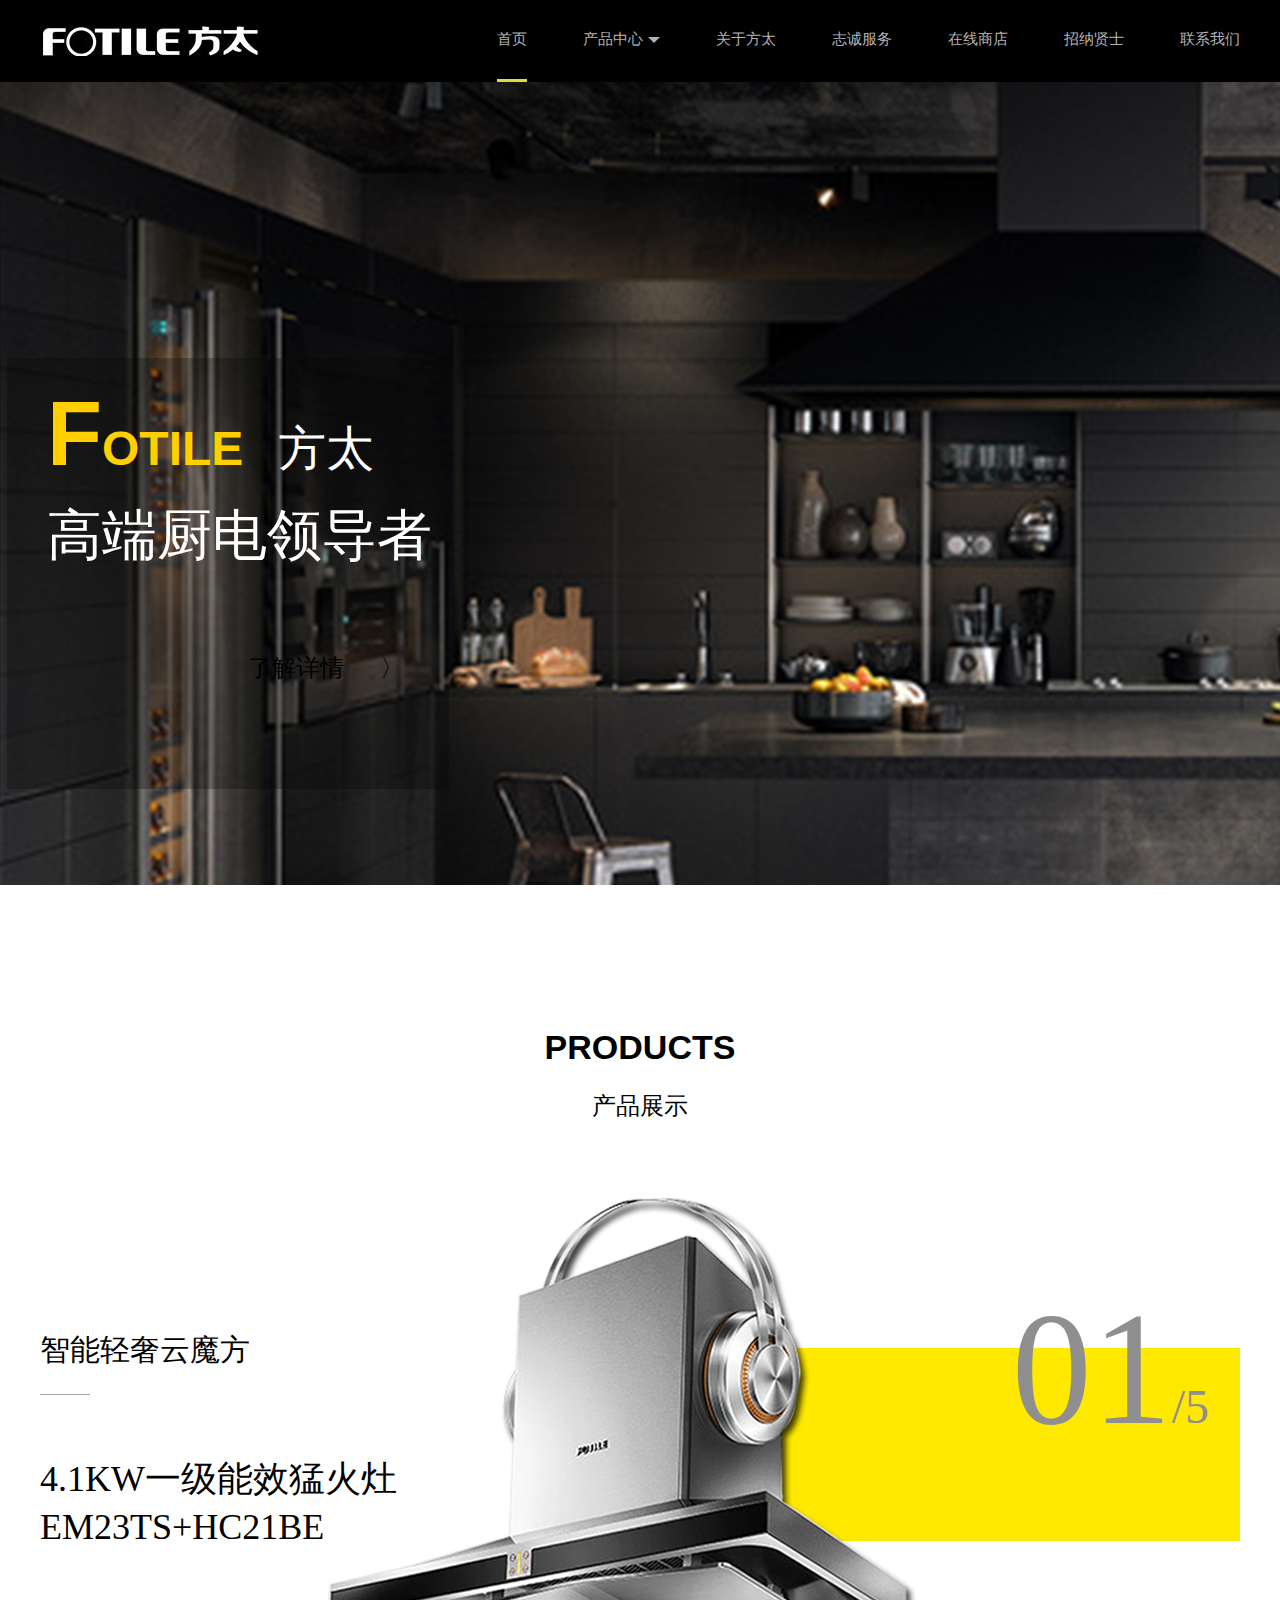
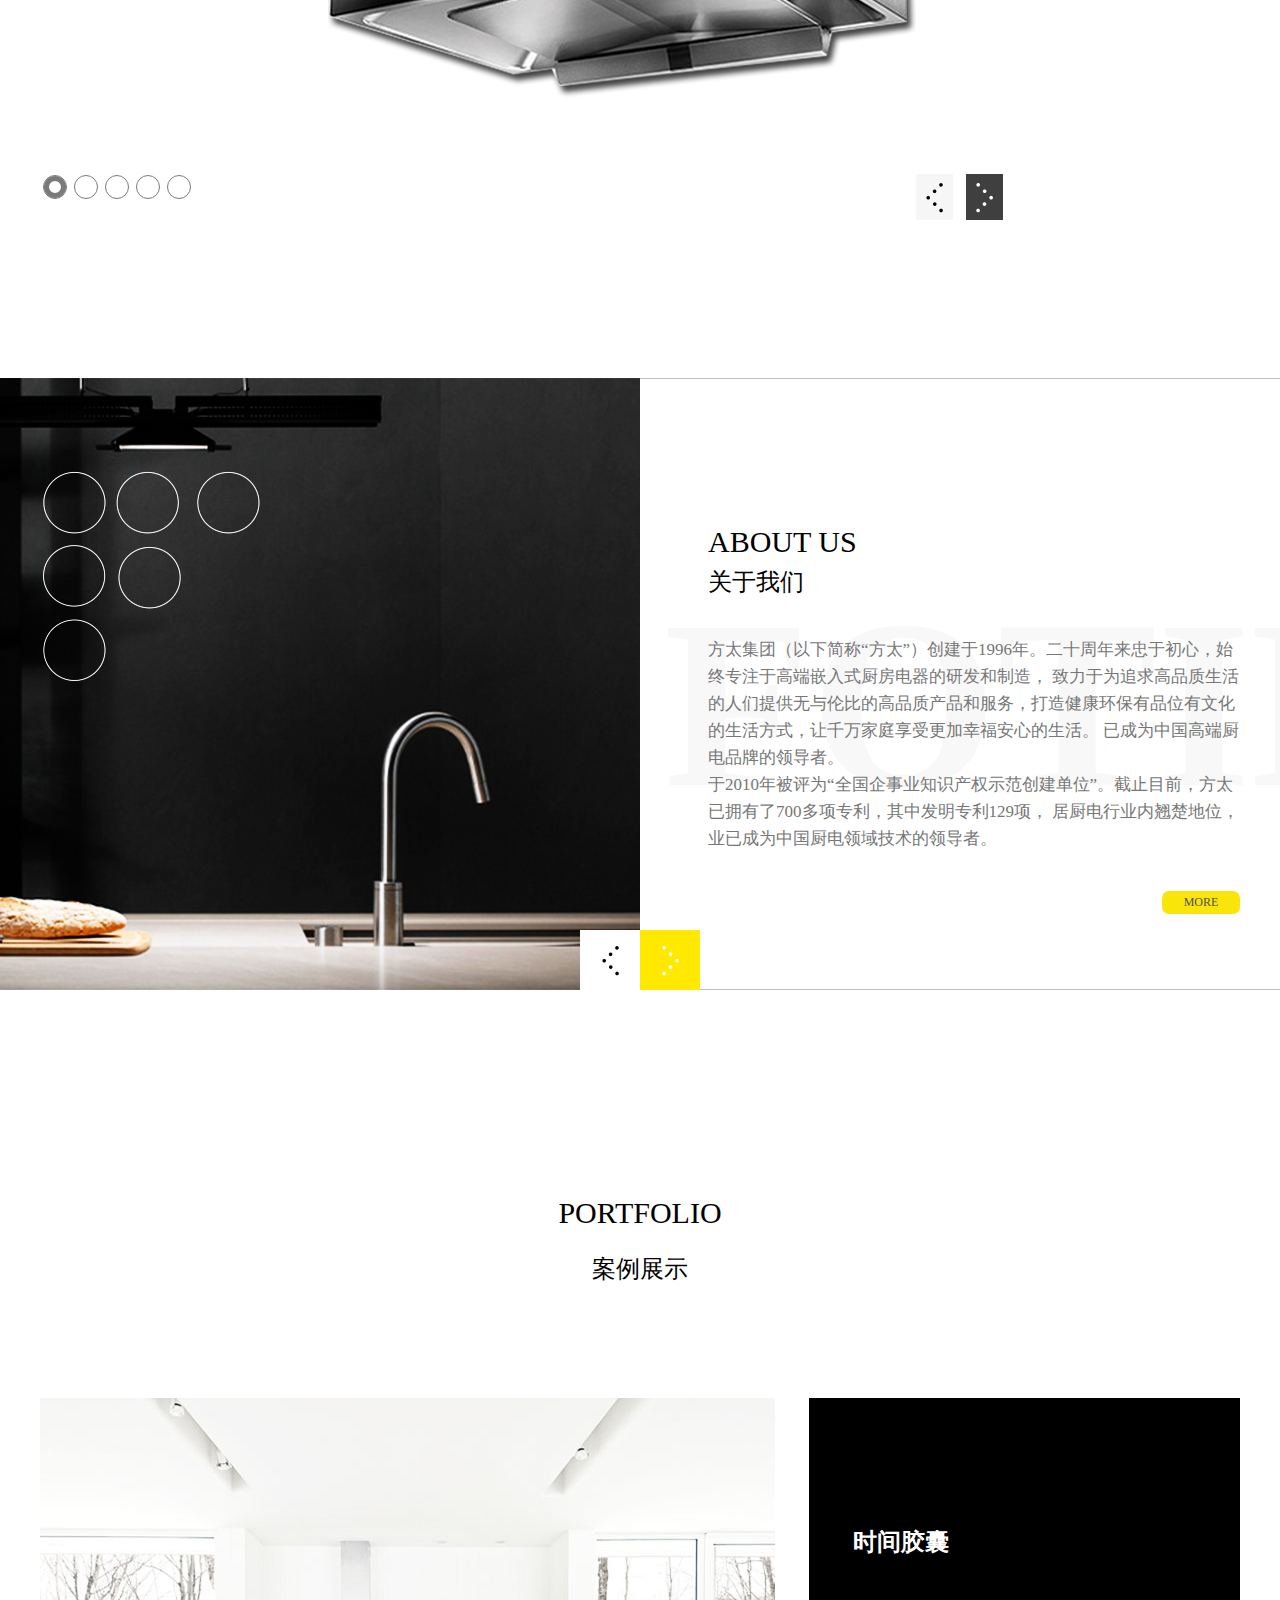
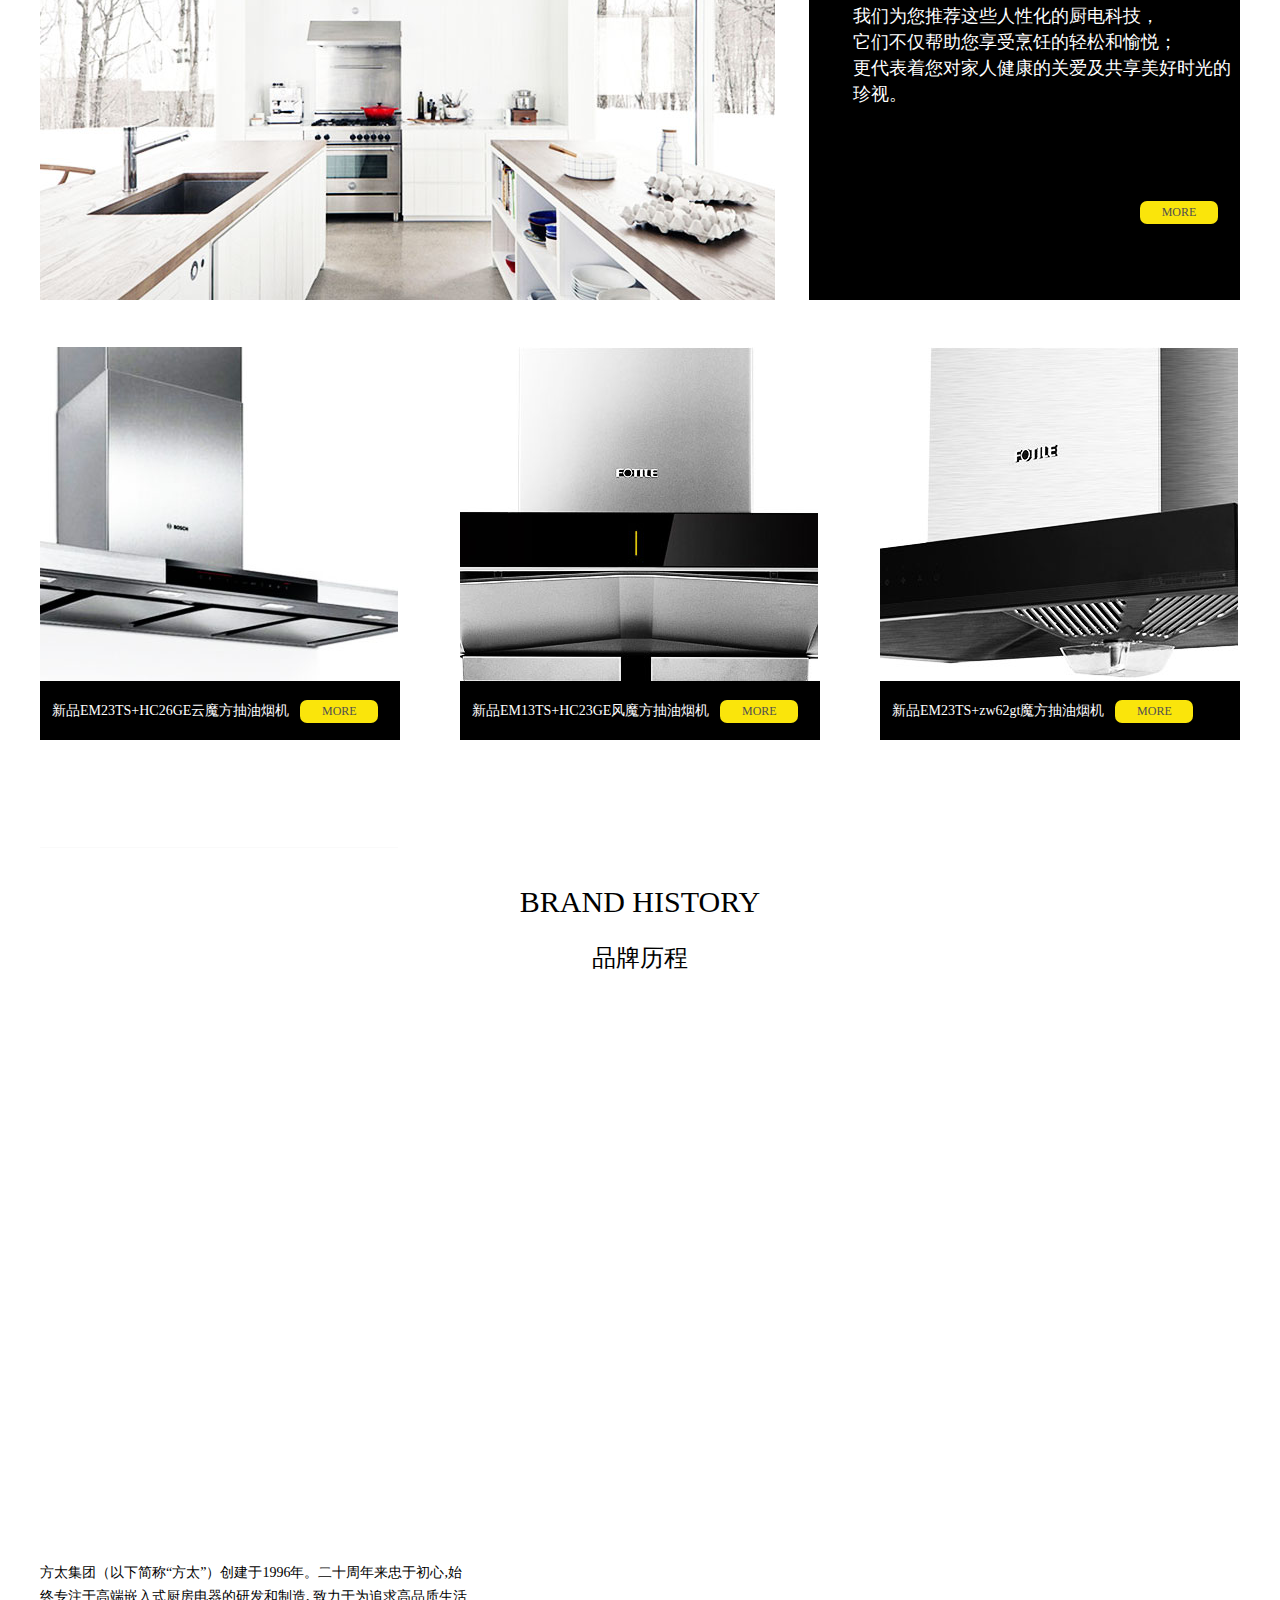
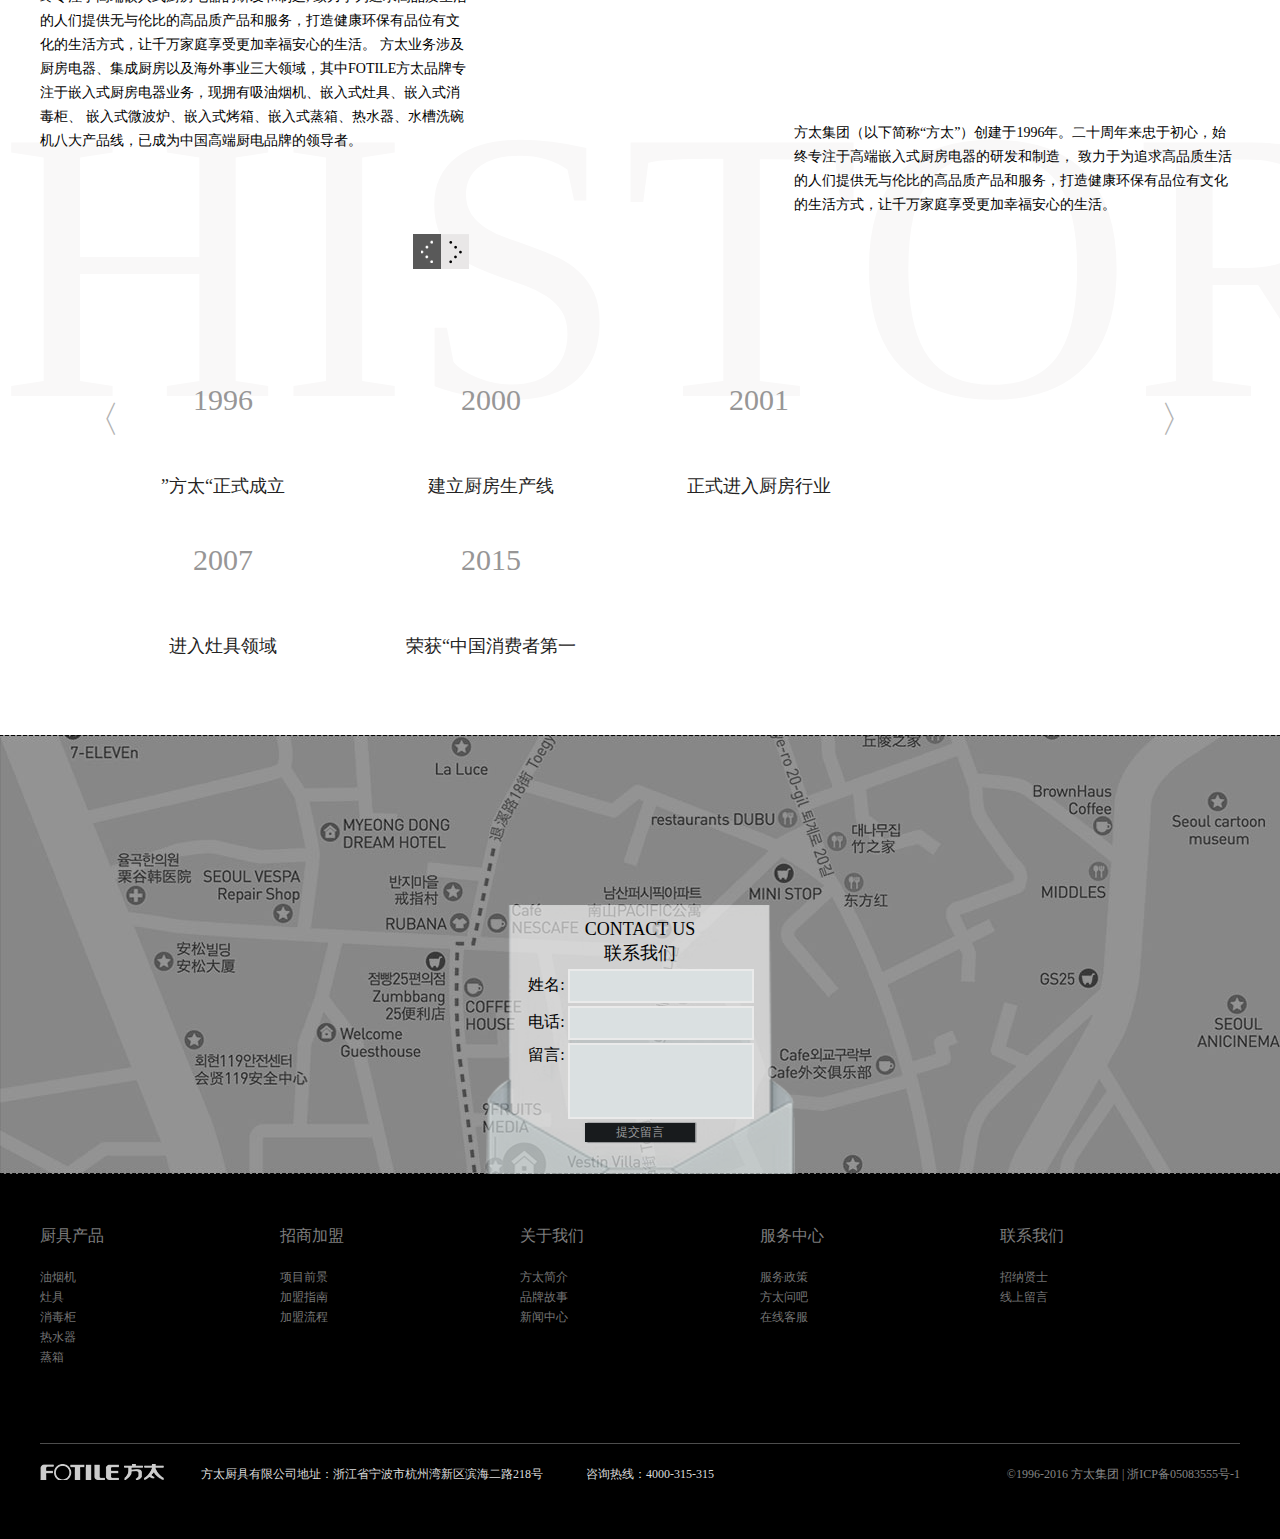
<file: index.html>
<!DOCTYPE html>
<html lang="en">
<head>
    <meta charset="UTF-8">
    <title>方太</title>
    <meta baidu-gxt-verify-token="621d7e8d46b922dc715b4866593dbe9a">
    <link rel="shortcut icon" href="images/favicon_32X32.ico" />
    <link rel="stylesheet" href="css/style.css"/>
    <link rel="stylesheet" href="css/index.css"/>
    <script src="js/jquery-3.1.0.min.js"></script>
    <script src="js/index.js"></script>
</head>
<body>
    <div class="header" id="header">
        <div class="inner clearfix">
            <a href="#"><img src="images/logo.jpg"/></a>
            <ul class="nav">
                <li class="active"><a href="#">首页</a></li>
                <li><a href="products.html" target="_blank">产品中心<span></span></a></li>
                <li><a href="about.html" target="_blank">关于方太</a></li>
                <li><a href="services.html" target="_blank">志诚服务</a></li>
                <li><a href="http://www.fotile.com/product/all.html" target="_blank">在线商店</a></li>
                <li><a href="news.html" target="_blank">招纳贤士</a></li>
                <li><a href="contact.html" target="_blank">联系我们</a></li>
            </ul>
        </div>
    </div>
    <div class="banner clearfix" id="banner">
        <div class="background"></div>
        <div class="inner">
            <div class="text">
                <h3><span><strong>F</strong>OTILE</span>方太</h3>
                <h2>高端厨电领导者</h2>
                <p><a href="about.html" target="_blank">了解详情<span> 〉</span></a></p>
            </div>
        </div>
    </div>
    <div class="products" id="products">
        <div class="top">
            <div class="inner">
                <div class="title">
                    <h2>PRODUCTS</h2>
                    <p>产品展示</p>
                </div>
                <div class="pic clearfix">
                    <div class="picText clearfix">
                        <div class="text">
                            <div class="txt">
                                <h3>智能轻奢云魔方</h3>
                                <div class="line"></div>
                                <p>4.1KW一级能效猛火灶 EM23TS+HC21BE</p>
                            </div>
                        </div>
                        <p class="picture">
                            <img src="images/products.png"/>
                            <img src="images/products1.png"/>
                            <img src="images/products2.png"/>
                            <img src="images/products3.png"/>
                            <img src="images/products4.png"/>
                        </p>
                    </div>
                    <div class="count">
                        <div class="bg">
                            <h3><span class="num1">01</span><span class="num2"></span></h3>
                        </div>
                    </div>
                </div>
                <div class="buttons clearfix">
                    <ul class="btn_nav1">
                        <li class="active"></li>
                        <li></li>
                        <li></li>
                        <li></li>
                        <li></li>
                    </ul>
                    <ul class="btn_nav2">
                        <li></li>
                        <li></li>
                    </ul>
                </div>
            </div>
        </div>
        <div class="bottom clearfix">
            <div class="inner clearfix">
                <div class="pic">
                    <img src="images/about_pic.png"/>
                </div>
                <div class="text">
                    <div class="bg">
                        <h2>FOTILE</h2>
                        <div class="txt">
                            <h3>ABOUT US</h3>
                            <h4>关于我们</h4>
                            <p>方太集团（以下简称“方太”）创建于1996年。二十周年来忠于初心，始终专注于高端嵌入式厨房电器的研发和制造，
                                致力于为追求高品质生活的人们提供无与伦比的高品质产品和服务，打造健康环保有品位有文化的生活方式，让千万家庭享受更加幸福安心的生活。
                                已成为中国高端厨电品牌的领导者。<br/>
                                于2010年被评为“全国企事业知识产权示范创建单位”。截止目前，方太已拥有了700多项专利，其中发明专利129项，
                                居厨电行业内翘楚地位，业已成为中国厨电领域技术的领导者。</p>
                            <a class="btn">MORE</a>
                        </div>
                        <ul>
                            <li></li>
                            <li></li>
                        </ul>
                    </div>
                </div>
            </div>
        </div>
    </div>
    <div class="portfolio clearfix">
        <div class="inner clearfix">
            <h2>PORTFOLIO</h2>
            <h3>案例展示</h3>
            <div class="main">
                <div class="modal"></div>
                <div class="top clearfix">
                    <div class="pic"><a href="#"><img src="images/portfolio_06.jpg"/></a></div>
                    <div class="text">
                        <h4>时间胶囊</h4>
                        <p>我们为您推荐这些人性化的厨电科技，</p>
                        <p>它们不仅帮助您享受烹饪的轻松和愉悦；</p>
                        <p>更代表着您对家人健康的关爱及共享美好时光的珍视。</p>
                        <a class="btn">MORE</a>
                    </div>
                </div>
                <div class="bottom clearfix">
                    <ul class="clearfix">
                        <li>
                            <img src="images/portfolio_15.jpg"/>
                            <h5>新品EM23TS+HC26GE云魔方抽油烟机<a class="btn">MORE</a></h5>
                            <div class="showInfo">
                                <img src="images/portfolio_show_03.jpg"/>
                                <h5>新品EM23TS+HC26GE云魔方抽油烟机官方套餐油烟机燃气灶套装<a class="btn">MORE</a></h5>
                            </div>
                        </li>
                        <li>
                            <img src="images/portfolio_10.jpg"/>
                            <h5>新品EM13TS+HC23GE风魔方抽油烟机<a class="btn">MORE</a></h5>
                            <div class="showInfo">
                                <img src="images/portfolio_show_03.jpg"/>
                                <h5>新品EM23TS+HC26GE云魔方抽油烟机官方套餐油烟机燃气灶套装<a class="btn">MORE</a></h5>
                            </div>
                        </li>
                        <li>
                            <img src="images/portfolio_12.jpg"/>
                            <h5>新品EM23TS+zw62gt魔方抽油烟机<a class="btn">MORE</a></h5>
                            <div class="showInfo">
                                <img src="images/portfolio_show_03.jpg"/>
                                <h5>新品EM23TS+HC26GE云魔方抽油烟机官方套餐油烟机燃气灶套装<a class="btn">MORE</a></h5>
                            </div>
                        </li>
                    </ul>
                    <div class="line"></div>
                </div>
            </div>
        </div>
    </div>
    <div class="brandHistory clearfix">
        <h2>BRAND HISTORY</h2>
        <h3>品牌历程</h3>
        <div class="pic"></div>
        <div class="bottom">
            <div class="bg">HISTORY</div>
            <div class="inner">
                <div class="text clearfix">
                    <div class="left">
                        <p>方太集团（以下简称“方太”）创建于1996年。二十周年来忠于初心,始终专注于高端嵌入式厨房电器的研发和制造,
                            致力于为追求高品质生活的人们提供无与伦比的高品质产品和服务，打造健康环保有品位有文化的生活方式，让千万家庭享受更加幸福安心的生活。
                            方太业务涉及厨房电器、集成厨房以及海外事业三大领域，其中FOTILE方太品牌专注于嵌入式厨房电器业务，现拥有吸油烟机、嵌入式灶具、嵌入式消毒柜、
                            嵌入式微波炉、嵌入式烤箱、嵌入式蒸箱、热水器、水槽洗碗机八大产品线，已成为中国高端厨电品牌的领导者。
                        </p>
                        <ul>
                            <li></li>
                            <li></li>
                        </ul>
                    </div>
                    <div class="right">
                        <p>方太集团（以下简称“方太”）创建于1996年。二十周年来忠于初心，始终专注于高端嵌入式厨房电器的研发和制造，
                            致力于为追求高品质生活的人们提供无与伦比的高品质产品和服务，打造健康环保有品位有文化的生活方式，让千万家庭享受更加幸福安心的生活。</p>
                    </div>
                </div>
            </div>
            <div class="time clearfix">
                <div class="pre"> 〈 </div>
                <ul class="clearfix">
                    <li><h3>1996</h3><p>”方太“正式成立</p></li>
                    <li><h3>2000</h3><p>建立厨房生产线</p></li>
                    <li><h3>2001</h3><p>正式进入厨房行业</p></li>
                    <li><h3>2007</h3><p>进入灶具领域</p></li>
                    <li><h3>2015</h3><p>荣获“中国消费者第一领导品牌”</p></li>
                </ul>
                <div class="next"> 〉 </div>
            </div>
        </div>
    </div>
    <div class="map">
        <form>
            <h4>CONTACT US</h4>
            <h5>联系我们</h5>
            <label>姓名:<input type="text"/></label>
            <label>电话:<input type="tel"/></label>
            <label><span>留言:</span><textarea></textarea></label>
            <button type="submit">提交留言</button>
        </form>
    </div>
    <div class="footer">
        <div class="inner">
            <div class="list clearfix">
                <dl>
                    <dt><a href="#">厨具产品</a></dt>
                    <dd><a href="#">油烟机</a></dd>
                    <dd><a href="#">灶具</a></dd>
                    <dd><a href="#">消毒柜</a></dd>
                    <dd><a href="#">热水器</a></dd>
                    <dd><a href="#">蒸箱</a></dd>
                </dl>
                <dl>
                    <dt><a href="#">招商加盟</a></dt>
                    <dd><a href="#">项目前景</a></dd>
                    <dd><a href="#">加盟指南</a></dd>
                    <dd><a href="#">加盟流程</a></dd>
                </dl>
                <dl>
                    <dt><a href="#">关于我们</a></dt>
                    <dd><a href="#">方太简介</a></dd>
                    <dd><a href="#">品牌故事</a></dd>
                    <dd><a href="#">新闻中心</a></dd>
                </dl>
                <dl>
                    <dt><a href="#">服务中心</a></dt>
                    <dd><a href="#">服务政策</a></dd>
                    <dd><a href="#">方太问吧</a></dd>
                    <dd><a href="#">在线客服</a></dd>
                </dl>
                <dl>
                    <dt><a href="#">联系我们</a></dt>
                    <dd><a href="#">招纳贤士</a></dd>
                    <dd><a href="#">线上留言</a></dd>
                </dl>
            </div>
            <div class="about">
                <a href="#"><img src="images/logo2_08.png"/></a>
                <h5>方太厨具有限公司地址：浙江省宁波市杭州湾新区滨海二路218号<span>咨询热线：4000-315-315 </span><span>©1996-2016 方太集团 | 浙ICP备05083555号-1</span></h5>
            </div>
        </div>
    </div>
</body>

<!--判断手机还是PC-->
<script>
(function(){
        /*var UserAgent = navigator.userAgent.toLowerCase();
        var IsIpad = UserAgent.match(/ipad/i) == "ipad";
        var IsIphoneOs = UserAgent.match(/iphone os/i) == "iphone os";
        var IsMidp = UserAgent.match(/midp/i) == "midp";
        var IsUc7 = UserAgent.match(/rv:1.2.3.4/i) == "rv:1.2.3.4";
        var IsUc = UserAgent.match(/ucweb/i) == "ucweb";
        var IsAndroid = UserAgent.match(/android/i) == "android";
        var IsCE = UserAgent.match(/windows ce/i) == "windows ce";
        var IsWM = UserAgent.match(/windows mobile/i) == "windows mobile";
        var IsBlackBerry=UserAgent.match(/blackberry/i) == "blackberry";
        var ISWindowsPhone=UserAgent.match(/windows phone/i) == "windows phone";
        if(IsIpad || IsIphoneOs || IsMidp || IsUc7 || IsUc || IsAndroid || IsCE || IsWM || IsBlackBerry || ISWindowsPhone){
            window.location.href="https://sourcecheung.github.io/jxj_mobile";
        };*/
        
        var ua = navigator.userAgent;
        if ((ua.match(/(Android|webOS|iPhone|iPad|iPod|BlackBerry|Windows Phone)/i))) {
            window.location.href="https://sourcecheung.github.io/jxj_mobile";
        };   
        
    })();
</script>    
    
</html>
</file>
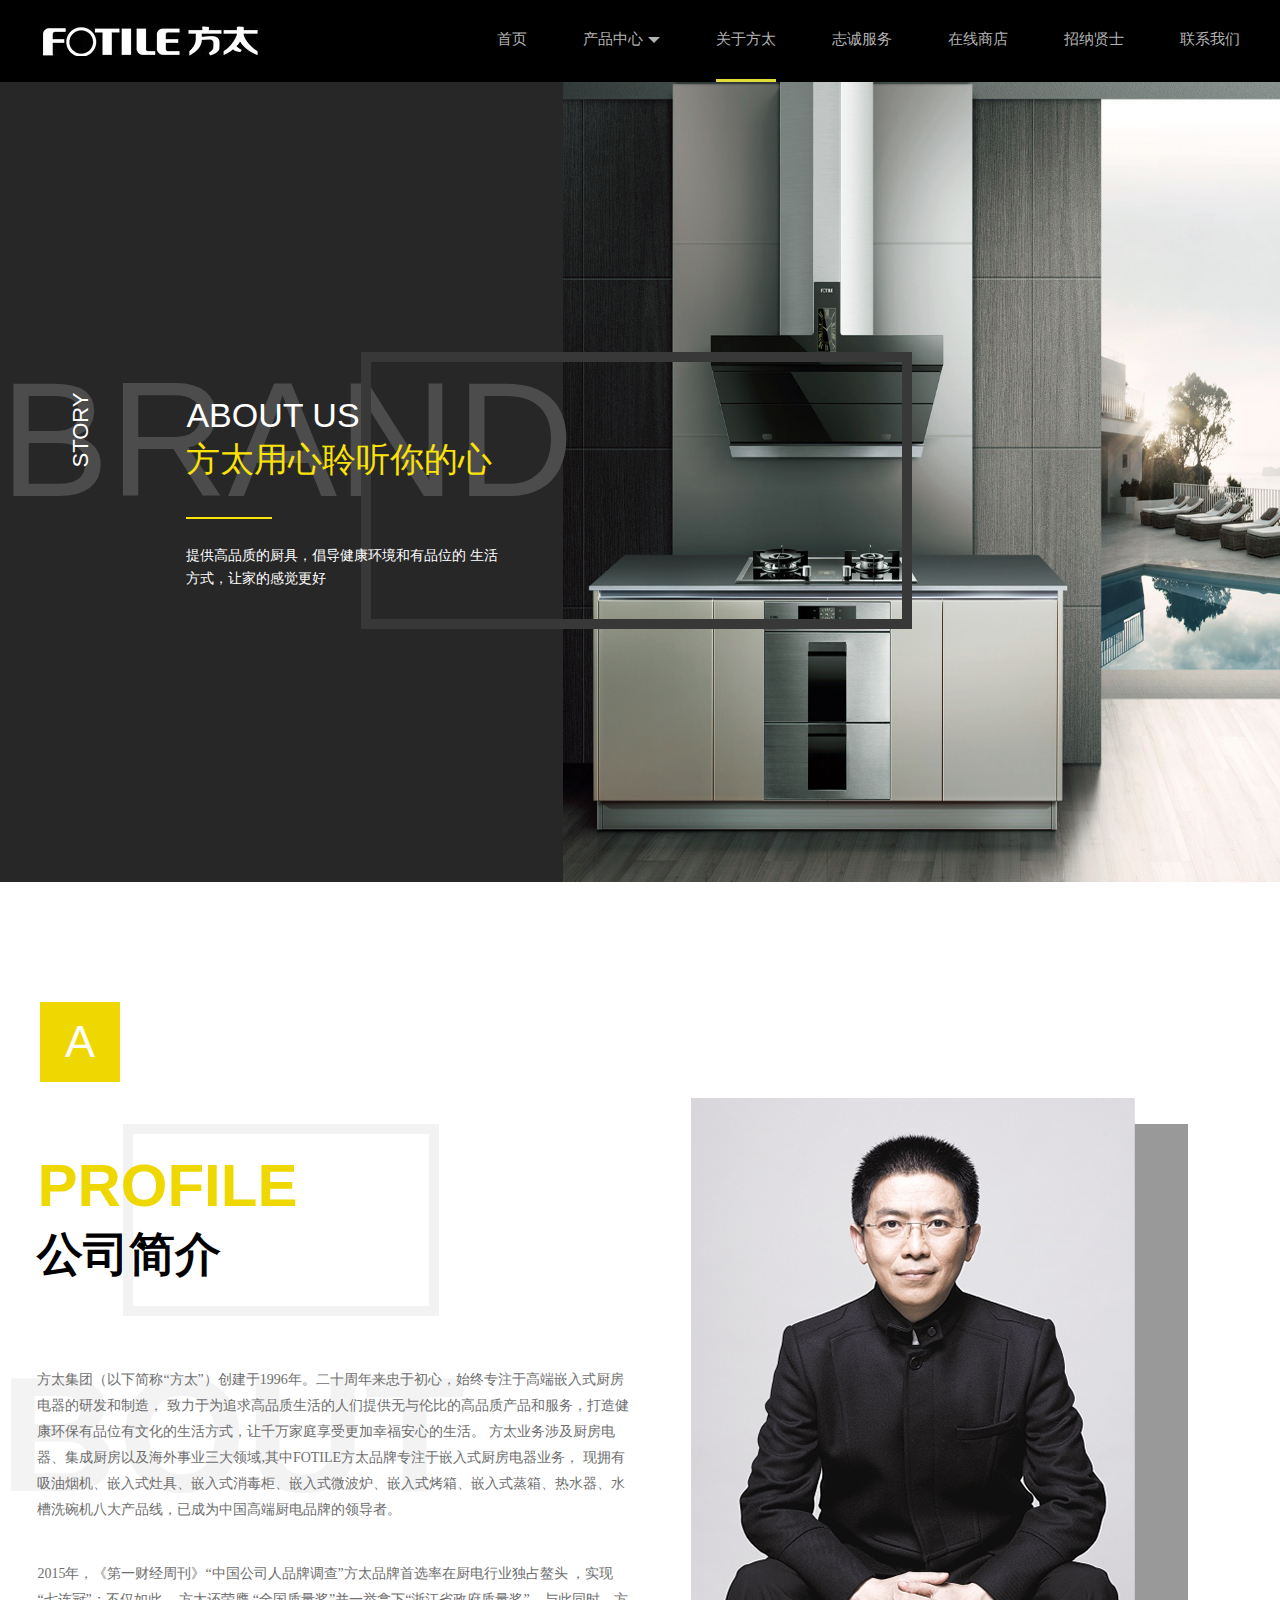
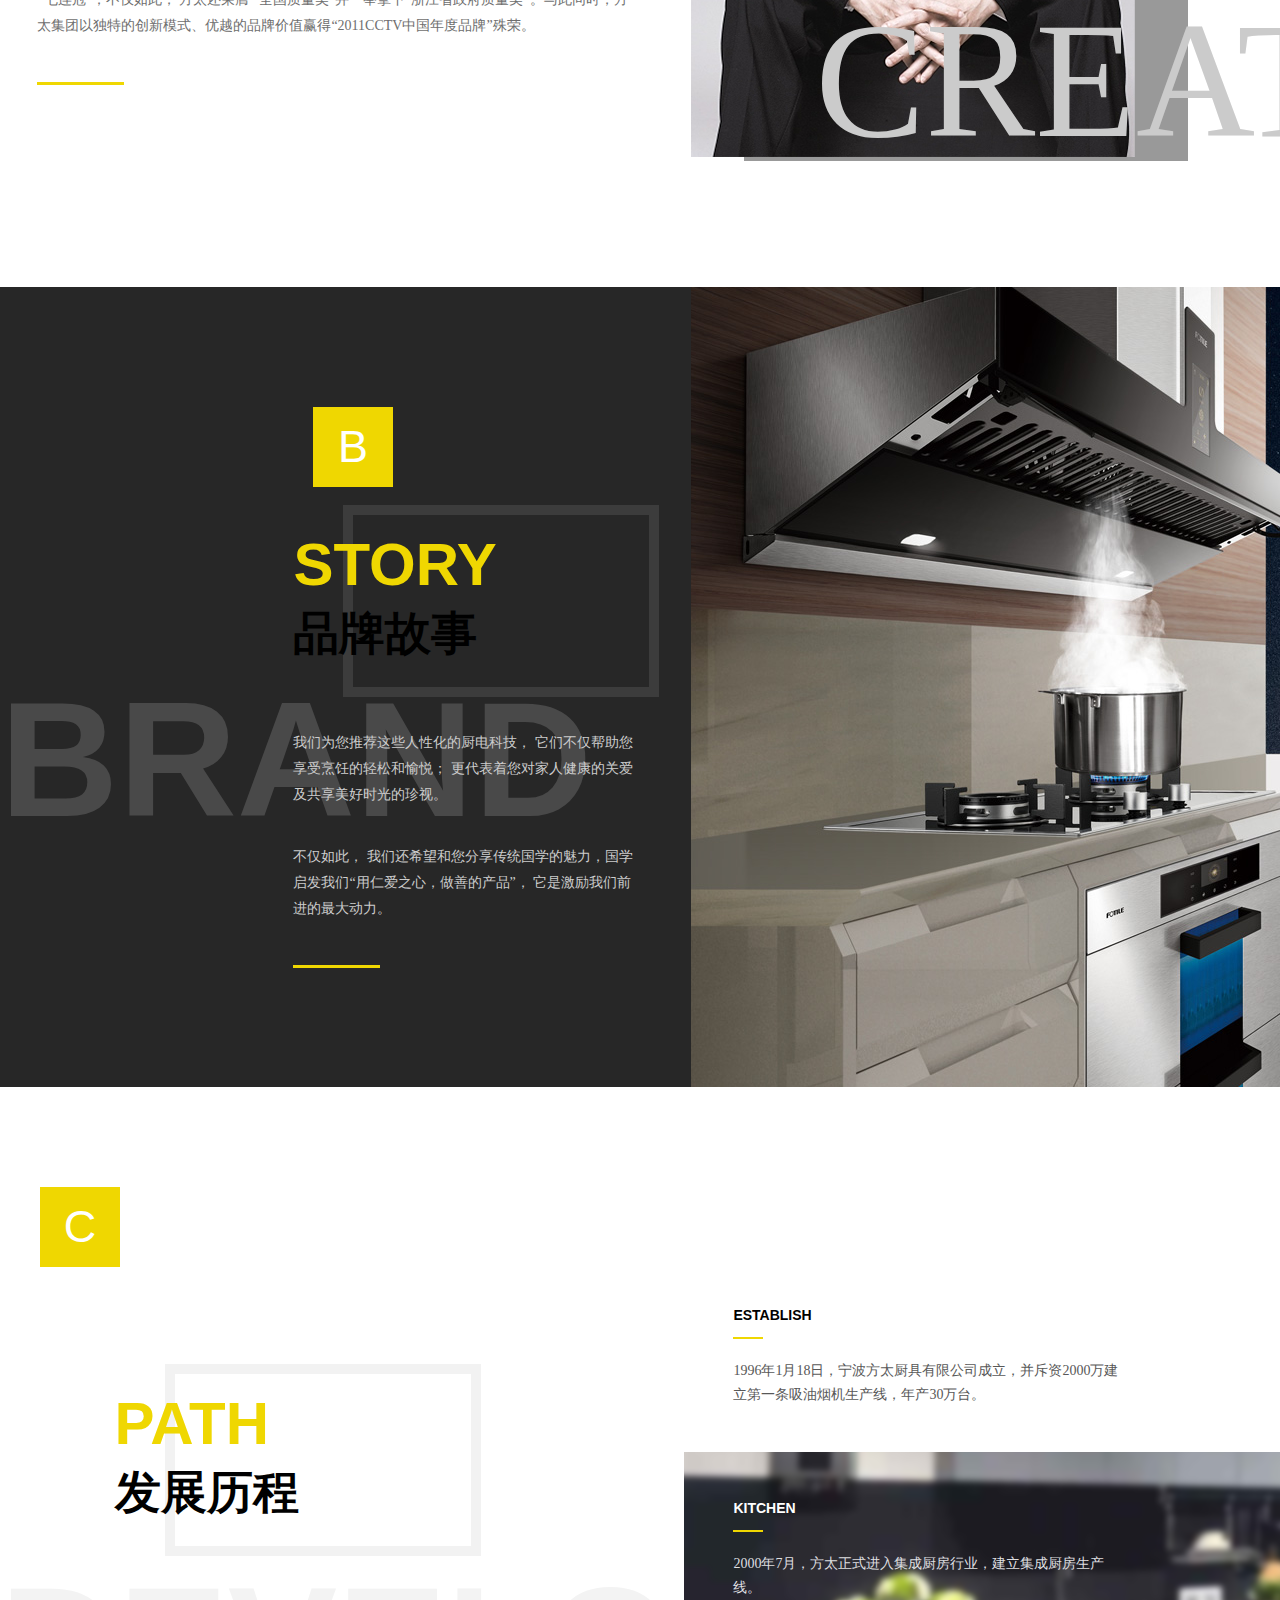
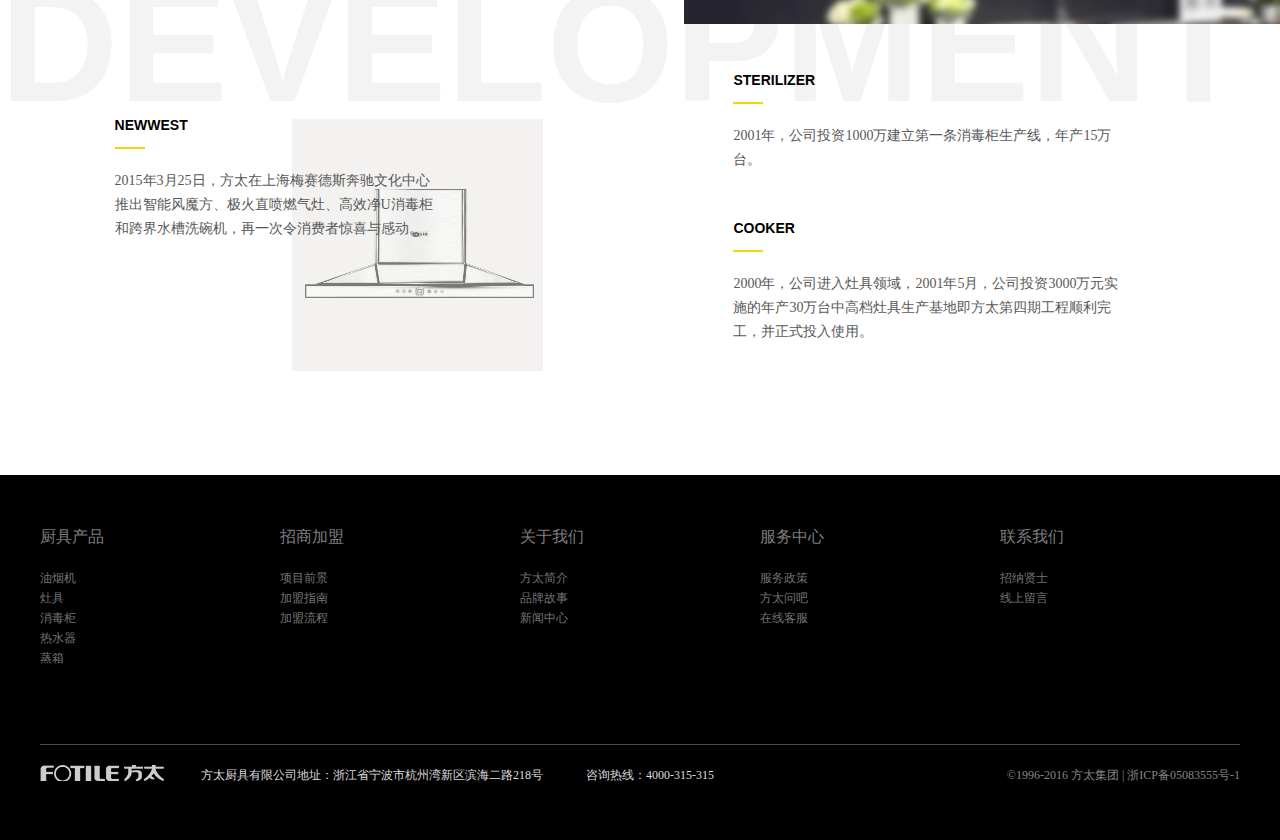
<file: about.html>
<!DOCTYPE html>
<html lang="en">
<head>
    <meta charset="UTF-8">
    <title>关于方太</title>
    <link rel="stylesheet" href="css/style.css"/>
    <link rel="stylesheet" href="css/about.css"/>
</head>
<body>
<div class="header" id="header">
    <div class="inner clearfix">
        <a href="#"><img src="images/logo.jpg"/></a>
        <ul class="nav">
            <li><a href="index.html">首页</a></li>
            <li><a href="products.html" target="_blank">产品中心<span></span></a></li>
            <li class="active"><a href="#">关于方太</a></li>
            <li><a href="services.html" target="_blank">志诚服务</a></li>
            <li><a href="http://www.fotile.com/product/all.html" target="_blank">在线商店</a></li>
            <li><a href="news.html" target="_blank">招纳贤士</a></li>
            <li><a href="contact.html" target="_blank">联系我们</a></li>
        </ul>
    </div>
</div>
<div class="banner clearfix">
    <div class="left clearfix">
        <div class="bg">BRAND</div>
        <span class="story">STORY</span>
        <div class="text">
            <h3>ABOUT US</h3>
            <h2>方太用心聆听你的心</h2>
            <div class="line"></div>
            <p>提供高品质的厨具，倡导健康环境和有品位的 生活方式，让家的感觉更好</p>
        </div>
    </div>
    <div class="right">
        <div class="rectangle"></div>
        <a href="#"><img src="images/about_banner_03.png"/></a>
    </div>
</div>
<div class="partA clearfix">
    <div class="text">
        <div class="badge">A</div>
        <div class="bg">BOUT</div>
        <div class="txt">
            <div class="rectangle"></div>
            <h2>PROFILE</h2>
            <h3>公司简介</h3>
            <p>方太集团（以下简称“方太”）创建于1996年。二十周年来忠于初心，始终专注于高端嵌入式厨房电器的研发和制造，
                致力于为追求高品质生活的人们提供无与伦比的高品质产品和服务，打造健康环保有品位有文化的生活方式，让千万家庭享受更加幸福安心的生活。
                方太业务涉及厨房电器、集成厨房以及海外事业三大领域,其中FOTILE方太品牌专注于嵌入式厨房电器业务，
                现拥有吸油烟机、嵌入式灶具、嵌入式消毒柜、嵌入式微波炉、嵌入式烤箱、嵌入式蒸箱、热水器、水槽洗碗机八大产品线，已成为中国高端厨电品牌的领导者。</p>
            <p class="p2">2015年，《第一财经周刊》“中国公司人品牌调查”方太品牌首选率在厨电行业独占鳌头 ，实现“七连冠”；不仅如此，
                方太还荣膺 “全国质量奖”并一举拿下“浙江省政府质量奖”。与此同时，方太集团以独特的创新模式、优越的品牌价值赢得“2011CCTV中国年度品牌”殊荣。</p>
            <div class="line"></div>
        </div>
    </div>
    <div class="pic">
        <div class="picture">
            <a href="#"><img src="images/about_img_03.png"/></a>
        </div>
        <div class="txt">CREATIVE</div>
    </div>
</div>
<div class="partB clearfix">
    <div class="text">
        <div class="badge">B</div>
        <div class="bg">BRAND</div>
        <div class="txt">
            <div class="rectangle"></div>
            <h2>STORY</h2>
            <h3>品牌故事</h3>
            <p>我们为您推荐这些人性化的厨电科技， 它们不仅帮助您享受烹饪的轻松和愉悦； 更代表着您对家人健康的关爱及共享美好时光的珍视。 </p>
            <p class="p2">不仅如此， 我们还希望和您分享传统国学的魅力，国学启发我们“用仁爱之心，做善的产品”， 它是激励我们前进的最大动力。</p>
            <div class="line"></div>
        </div>
    </div>
    <div class="pic">
        <a href="#"><img src="images/about_img_07.png"/></a>
    </div>
</div>
<div class="partC clearfix">
    <div class="left">
        <div class="badge">C</div>
        <div class="bg">DEVELOPMENT</div>
        <div class="txt">
            <div class="rectangle"></div>
            <h2>PATH</h2>
            <h3>发展历程</h3>
            <div class="newest">
                <h5>NEWWEST</h5>
                <div class="line"></div>
                <p>2015年3月25日，方太在上海梅赛德斯奔驰文化中心 推出智能风魔方、极火直喷燃气灶、高效净U消毒柜 和跨界水槽洗碗机，再一次令消费者惊喜与感动。</p>
                <div class="pic"><img src="images/about_img_13.png"/></div>
            </div>
        </div>
    </div>
    <div class="right">
        <h5>ESTABLISH</h5>
        <div class="line"></div>
        <p>1996年1月18日，宁波方太厨具有限公司成立，并斥资2000万建 立第一条吸油烟机生产线，年产30万台。</p>
        <div class="pic">
            <h5>KITCHEN</h5>
            <div class="line"></div>
            <p>2000年7月，方太正式进入集成厨房行业，建立集成厨房生产线。</p>
        </div>
        <h5>STERILIZER</h5>
        <div class="line"></div>
        <p>2001年，公司投资1000万建立第一条消毒柜生产线，年产15万台。</p>
        <h5>COOKER</h5>
        <div class="line"></div>
        <p>2000年，公司进入灶具领域，2001年5月，公司投资3000万元实 施的年产30万台中高档灶具生产基地即方太第四期工程顺利完工，并正式投入使用。</p>
    </div>
</div>
<div class="footer">
    <div class="inner">
        <div class="list clearfix">
            <dl>
                <dt><a href="#">厨具产品</a></dt>
                <dd><a href="#">油烟机</a></dd>
                <dd><a href="#">灶具</a></dd>
                <dd><a href="#">消毒柜</a></dd>
                <dd><a href="#">热水器</a></dd>
                <dd><a href="#">蒸箱</a></dd>
            </dl>
            <dl>
                <dt><a href="#">招商加盟</a></dt>
                <dd><a href="#">项目前景</a></dd>
                <dd><a href="#">加盟指南</a></dd>
                <dd><a href="#">加盟流程</a></dd>
            </dl>
            <dl>
                <dt><a href="#">关于我们</a></dt>
                <dd><a href="#">方太简介</a></dd>
                <dd><a href="#">品牌故事</a></dd>
                <dd><a href="#">新闻中心</a></dd>
            </dl>
            <dl>
                <dt><a href="#">服务中心</a></dt>
                <dd><a href="#">服务政策</a></dd>
                <dd><a href="#">方太问吧</a></dd>
                <dd><a href="#">在线客服</a></dd>
            </dl>
            <dl>
                <dt><a href="#">联系我们</a></dt>
                <dd><a href="#">招纳贤士</a></dd>
                <dd><a href="#">线上留言</a></dd>
            </dl>
        </div>
        <div class="about">
            <a href="#"><img src="images/logo2_08.png"/></a>
            <h5>方太厨具有限公司地址：浙江省宁波市杭州湾新区滨海二路218号<span>咨询热线：4000-315-315 </span><span>©1996-2016 方太集团 | 浙ICP备05083555号-1</span></h5>
        </div>
    </div>
</div>
</body>
</html>
</file>
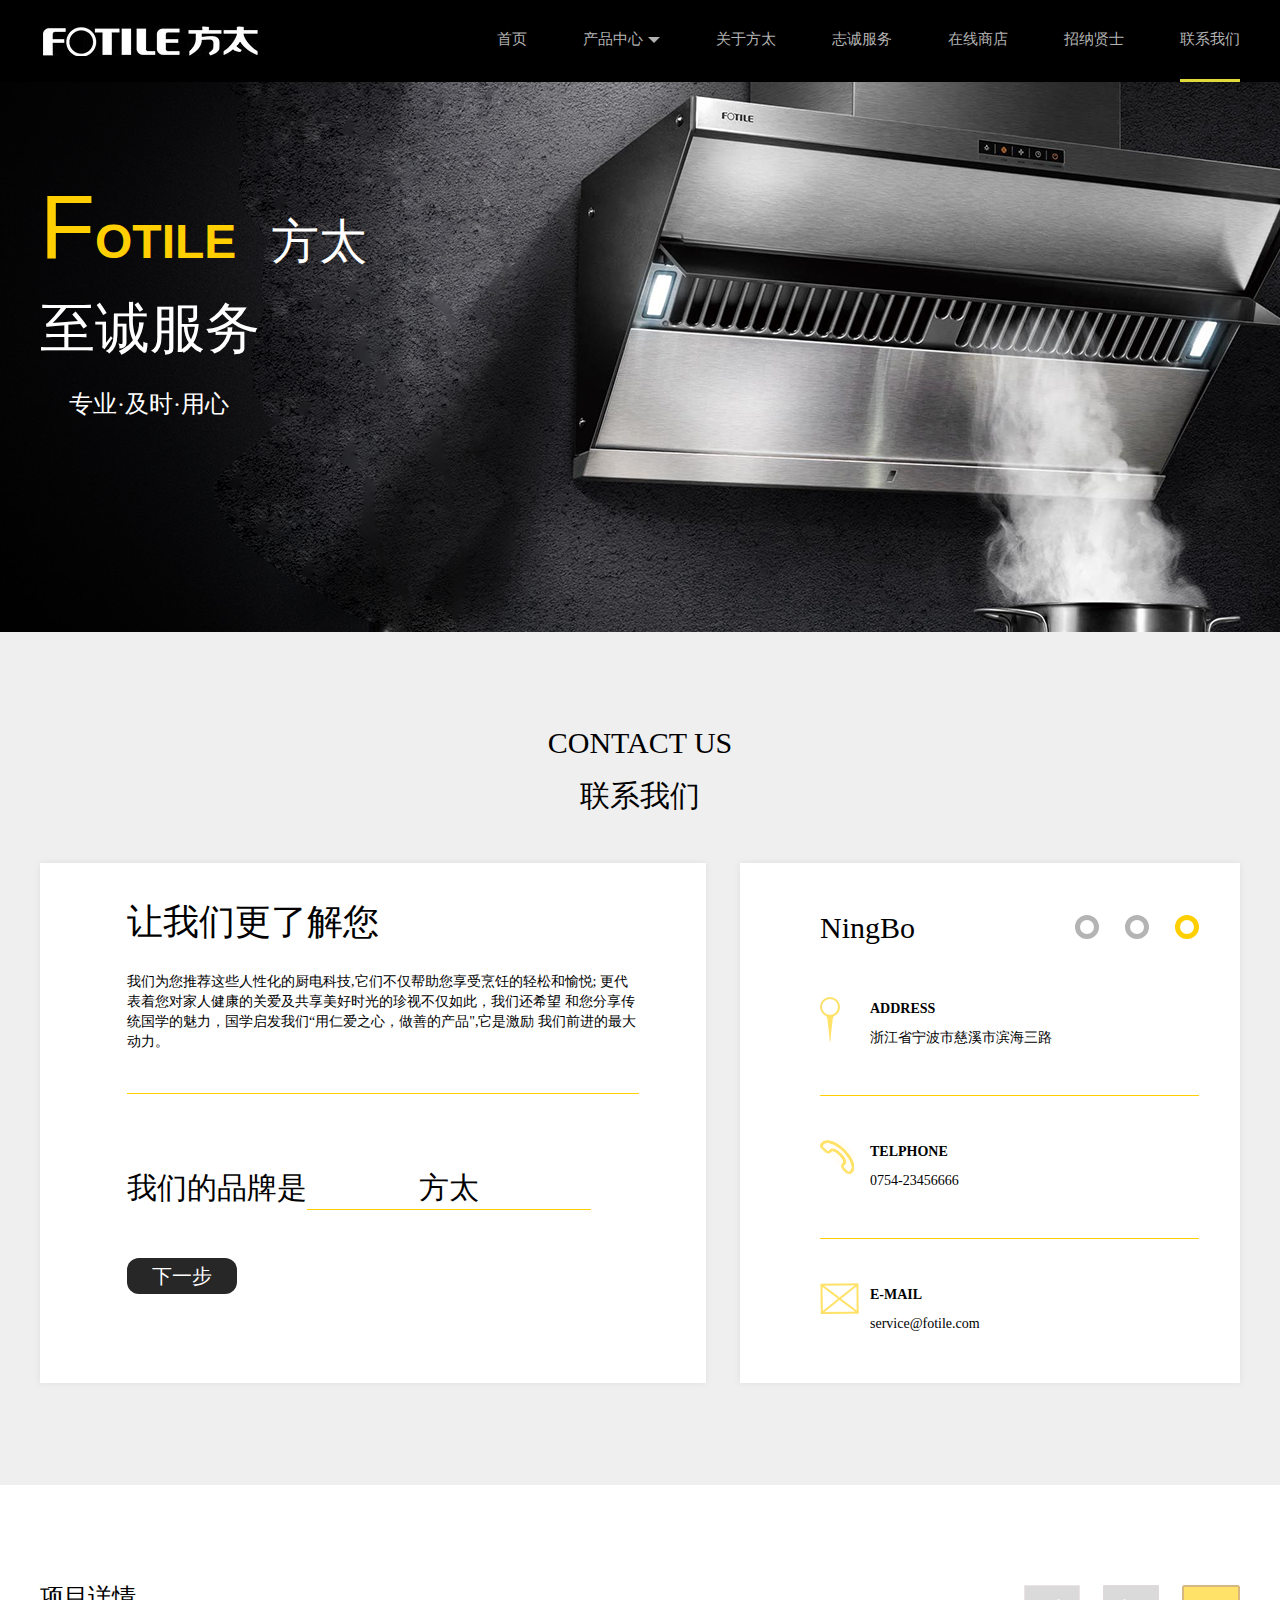
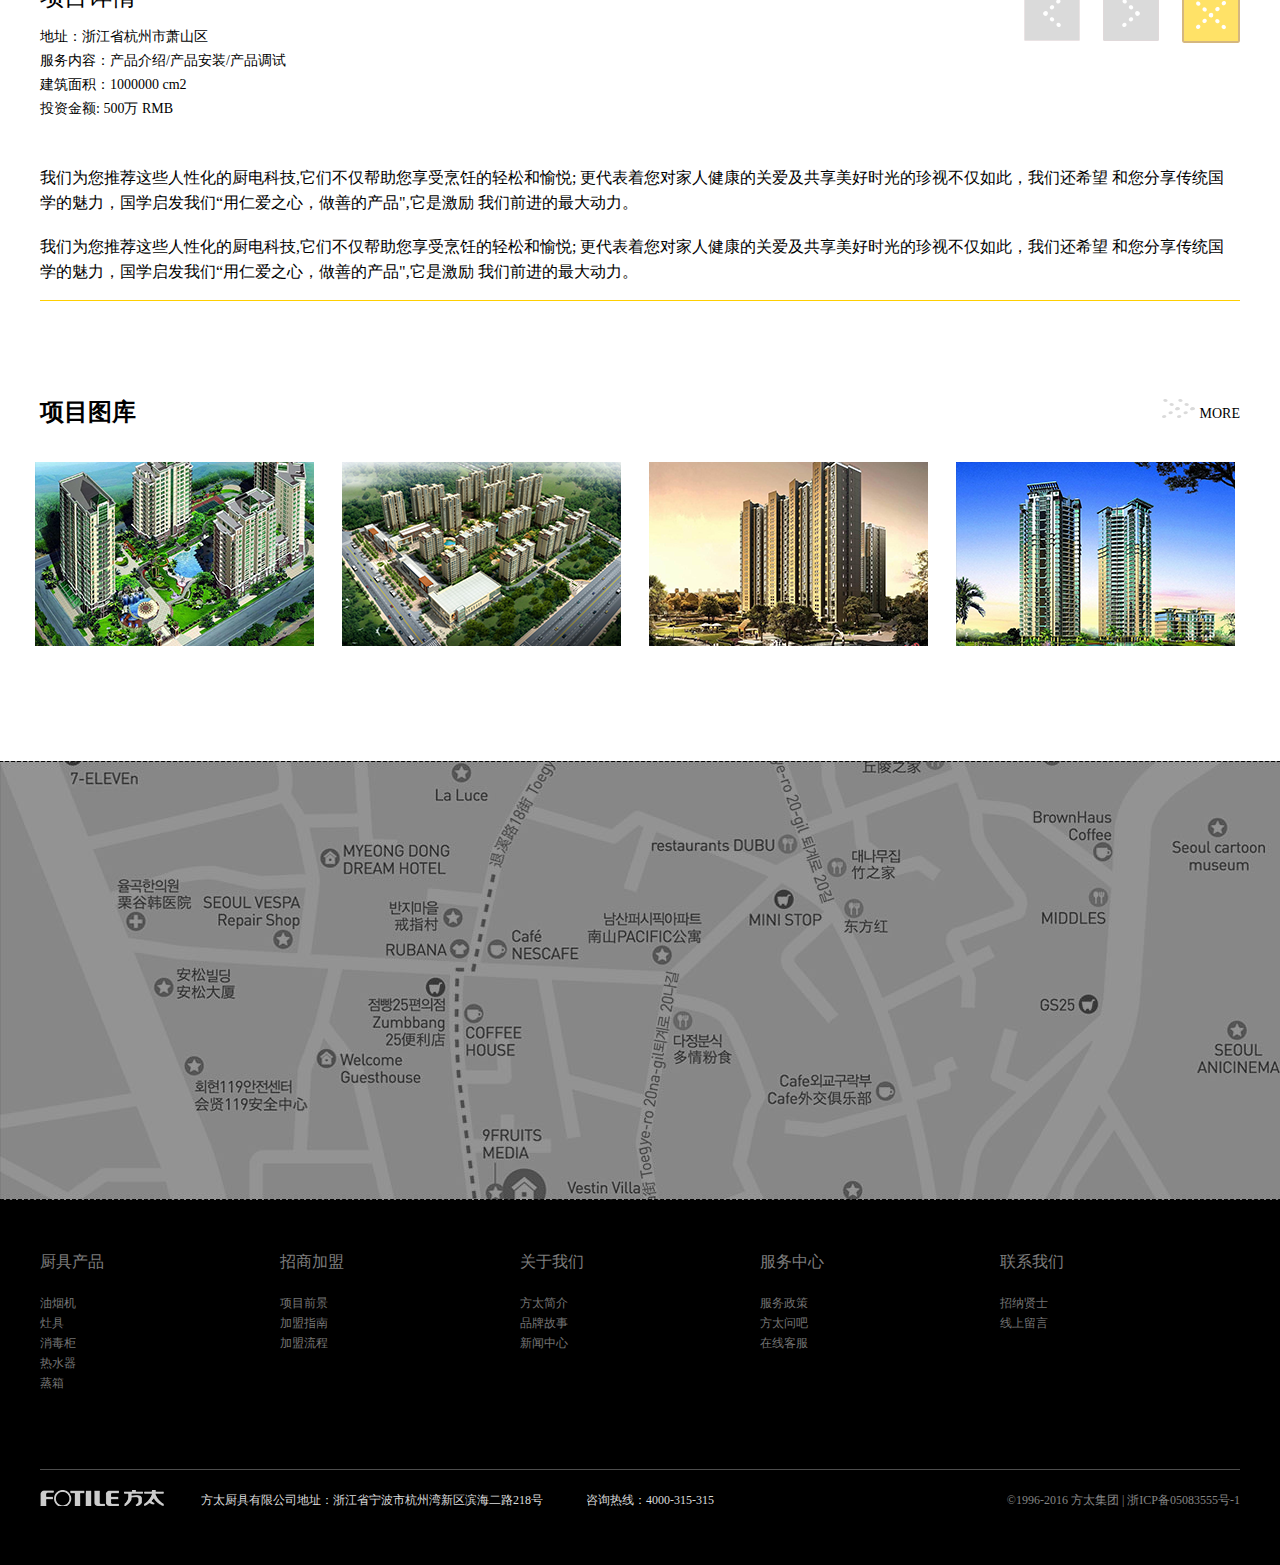
<file: contact.html>
<!DOCTYPE html>
<html lang="en">
<head>
    <meta charset="UTF-8">
    <title>联系我们</title>
    <link rel="stylesheet" href="css/style.css"/>
    <link rel="stylesheet" href="css/contact.css"/>
</head>
<body>
<div class="header" id="header">
    <div class="inner clearfix">
        <a href="#"><img src="images/logo.jpg"/></a>
        <ul class="nav">
            <li><a href="index.html">首页</a></li>
            <li><a href="products.html" target="_blank">产品中心<span></span></a></li>
            <li><a href="about.html" target="_blank">关于方太</a></li>
            <li><a href="services.html" target="_blank">志诚服务</a></li>
            <li><a href="http://www.fotile.com/product/all.html" target="_blank">在线商店</a></li>
            <li><a href="news.html" target="_blank">招纳贤士</a></li>
            <li class="active"><a href="#" >联系我们</a></li>
        </ul>
    </div>
</div>
<div class="banner">
    <div class="inner">
        <div class="text">
            <h3><span><strong>F</strong>OTILE</span>方太</h3>
            <h2>至诚服务</h2>
            <p>专业·及时·用心</p>
        </div>
    </div>
</div>
<div class="top">
    <div class="inner clearfix">
        <h2>CONTACT US</h2>
        <h3>联系我们</h3>
        <div class="info">
            <h2>让我们更了解您</h2>
            <p>我们为您推荐这些人性化的厨电科技,它们不仅帮助您享受烹饪的轻松和愉悦;
                更代表着您对家人健康的关爱及共享美好时光的珍视不仅如此，我们还希望
            和您分享传统国学的魅力，国学启发我们“用仁爱之心，做善的产品",它是激励
            我们前进的最大动力。</p>
            <div class="line"></div>
            <h3>我们的品牌是<span>方太</span></h3>
            <a href="#">下一步</a>
        </div>
        <div class="contact">
            <h2>NingBo<a class="active"></a><a></a><a></a></h2>
            <ul>
                <li>
                    <div><img src="images/contact_icon_03.png"/></div>
                    <h4>ADDRESS</h4>
                    <p>浙江省宁波市慈溪市滨海三路</p>
                </li>
                <li>
                    <div><img src="images/contact_icon_07.png"/></div>
                    <h4>TELPHONE</h4>
                    <p>0754-23456666</p>
                </li>
                <li>
                    <div><img src="images/contact_icon_10.png"/></div>
                    <h4>E-MAIL</h4>
                    <p>service@fotile.com</p>
                </li>
            </ul>
        </div>
    </div>
</div>
<div class="bottom">
    <div class="inner clearfix">
        <div class="text clearfix">
            <dl>
                <dt>项目详情</dt>
                <dd>地址：浙江省杭州市萧山区</dd>
                <dd>服务内容：产品介绍/产品安装/产品调试</dd>
                <dd>建筑面积：1000000 cm2</dd>
                <dd>投资金额: 500万 RMB</dd>
            </dl>
            <ul>
                <li><a href="#"></a></li>
                <li><a href="#"></a></li>
                <li><a href="#"></a></li>
            </ul>
            <p>我们为您推荐这些人性化的厨电科技,它们不仅帮助您享受烹饪的轻松和愉悦;
                更代表着您对家人健康的关爱及共享美好时光的珍视不仅如此，我们还希望
                和您分享传统国学的魅力，国学启发我们“用仁爱之心，做善的产品",它是激励
                我们前进的最大动力。</p>
            <p>我们为您推荐这些人性化的厨电科技,它们不仅帮助您享受烹饪的轻松和愉悦;
                更代表着您对家人健康的关爱及共享美好时光的珍视不仅如此，我们还希望
                和您分享传统国学的魅力，国学启发我们“用仁爱之心，做善的产品",它是激励
                我们前进的最大动力。</p>
        </div>
        <div class="pic">
            <h3>项目图库<a href="#"><img src="images/contact_btn_14.png"/>MORE</a></h3>
            <ul>
                <li><a href="#"><img src="images/contact_img_03.png"/></a></li>
                <li><a href="#"><img src="images/contact_img_05.png"/></a></li>
                <li><a href="#"><img src="images/contact_img_07.png"/></a></li>
                <li><a href="#"><img src="images/contact_img_09.png"/></a></li>
            </ul>
        </div>
    </div>
</div>
<div class="map"></div>
<div class="footer">
    <div class="inner">
        <div class="list clearfix">
            <dl>
                <dt><a href="#">厨具产品</a></dt>
                <dd><a href="#">油烟机</a></dd>
                <dd><a href="#">灶具</a></dd>
                <dd><a href="#">消毒柜</a></dd>
                <dd><a href="#">热水器</a></dd>
                <dd><a href="#">蒸箱</a></dd>
            </dl>
            <dl>
                <dt><a href="#">招商加盟</a></dt>
                <dd><a href="#">项目前景</a></dd>
                <dd><a href="#">加盟指南</a></dd>
                <dd><a href="#">加盟流程</a></dd>
            </dl>
            <dl>
                <dt><a href="#">关于我们</a></dt>
                <dd><a href="#">方太简介</a></dd>
                <dd><a href="#">品牌故事</a></dd>
                <dd><a href="#">新闻中心</a></dd>
            </dl>
            <dl>
                <dt><a href="#">服务中心</a></dt>
                <dd><a href="#">服务政策</a></dd>
                <dd><a href="#">方太问吧</a></dd>
                <dd><a href="#">在线客服</a></dd>
            </dl>
            <dl>
                <dt><a href="#">联系我们</a></dt>
                <dd><a href="#">招纳贤士</a></dd>
                <dd><a href="#">线上留言</a></dd>
            </dl>
        </div>
        <div class="about">
            <a href="#"><img src="images/logo2_08.png"/></a>
            <h5>方太厨具有限公司地址：浙江省宁波市杭州湾新区滨海二路218号<span>咨询热线：4000-315-315 </span><span>©1996-2016 方太集团 | 浙ICP备05083555号-1</span></h5>
        </div>
    </div>
</div>
</body>
</html>
</file>
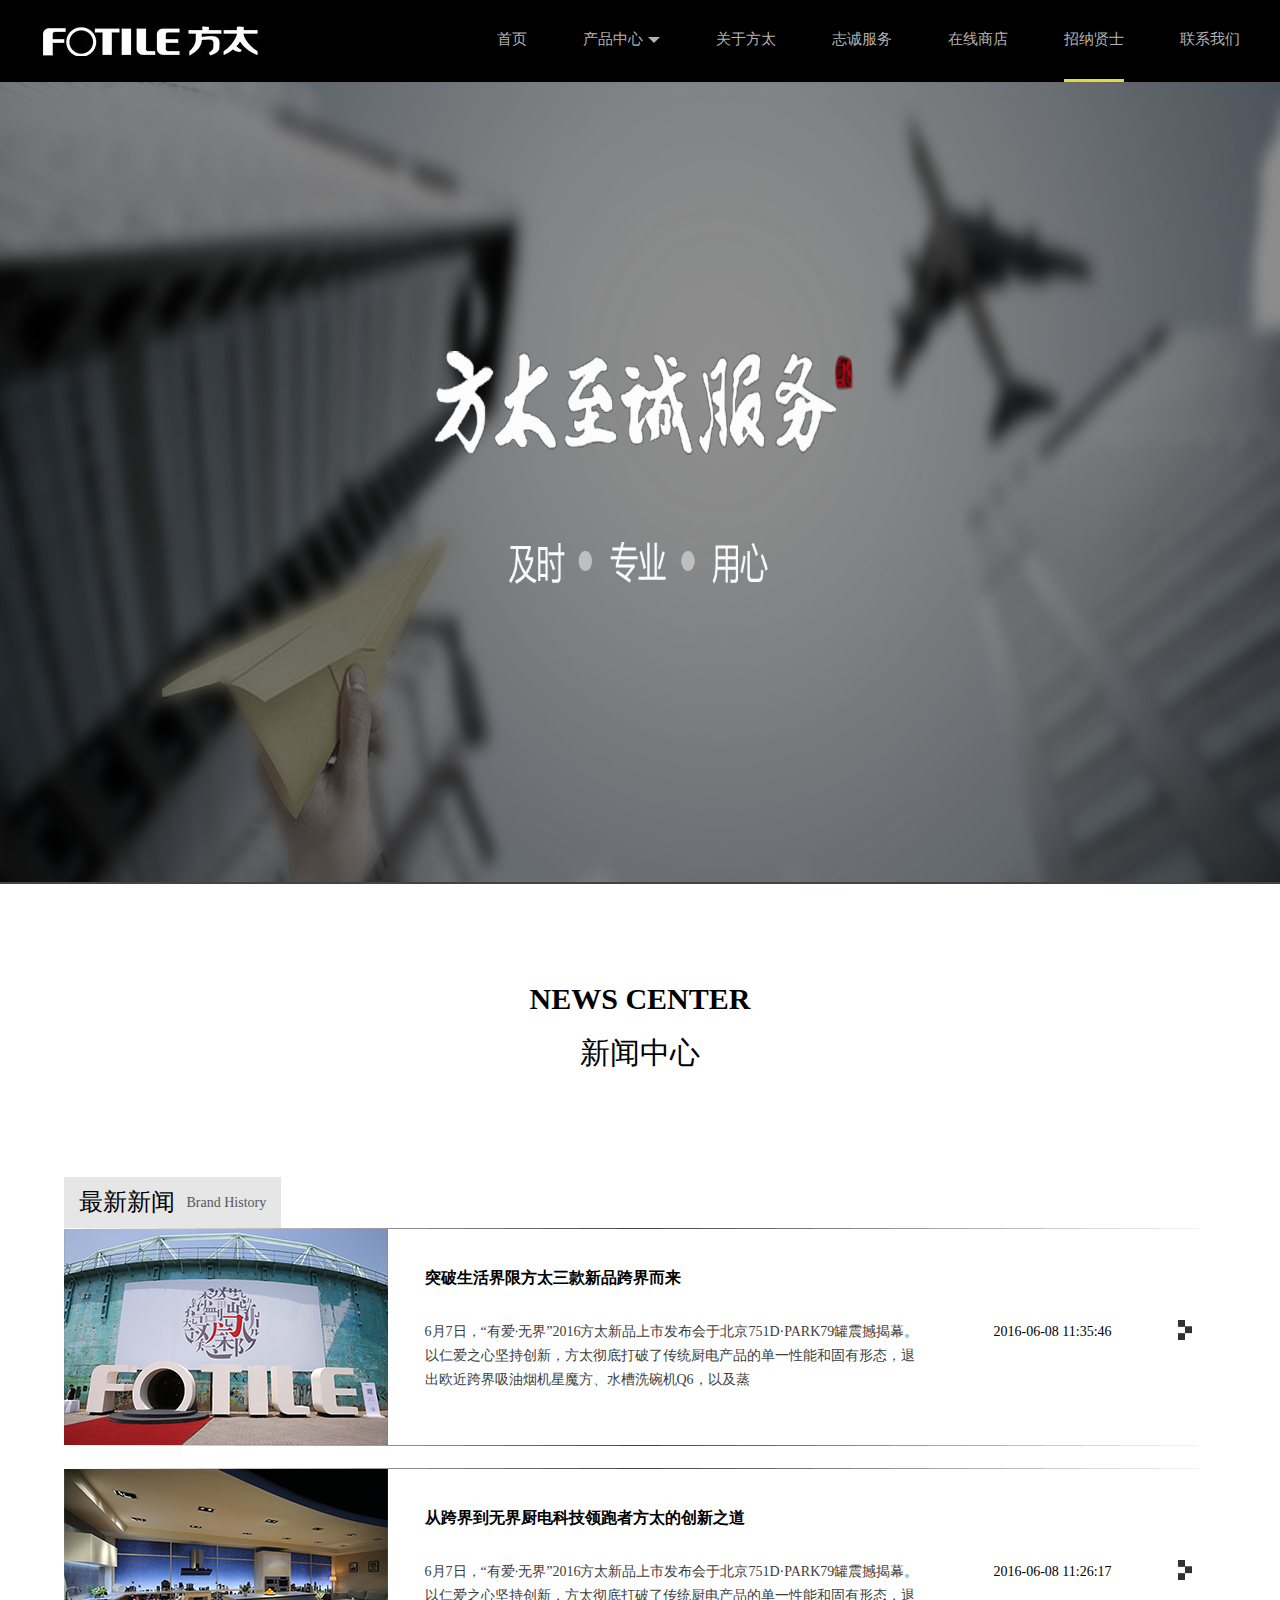
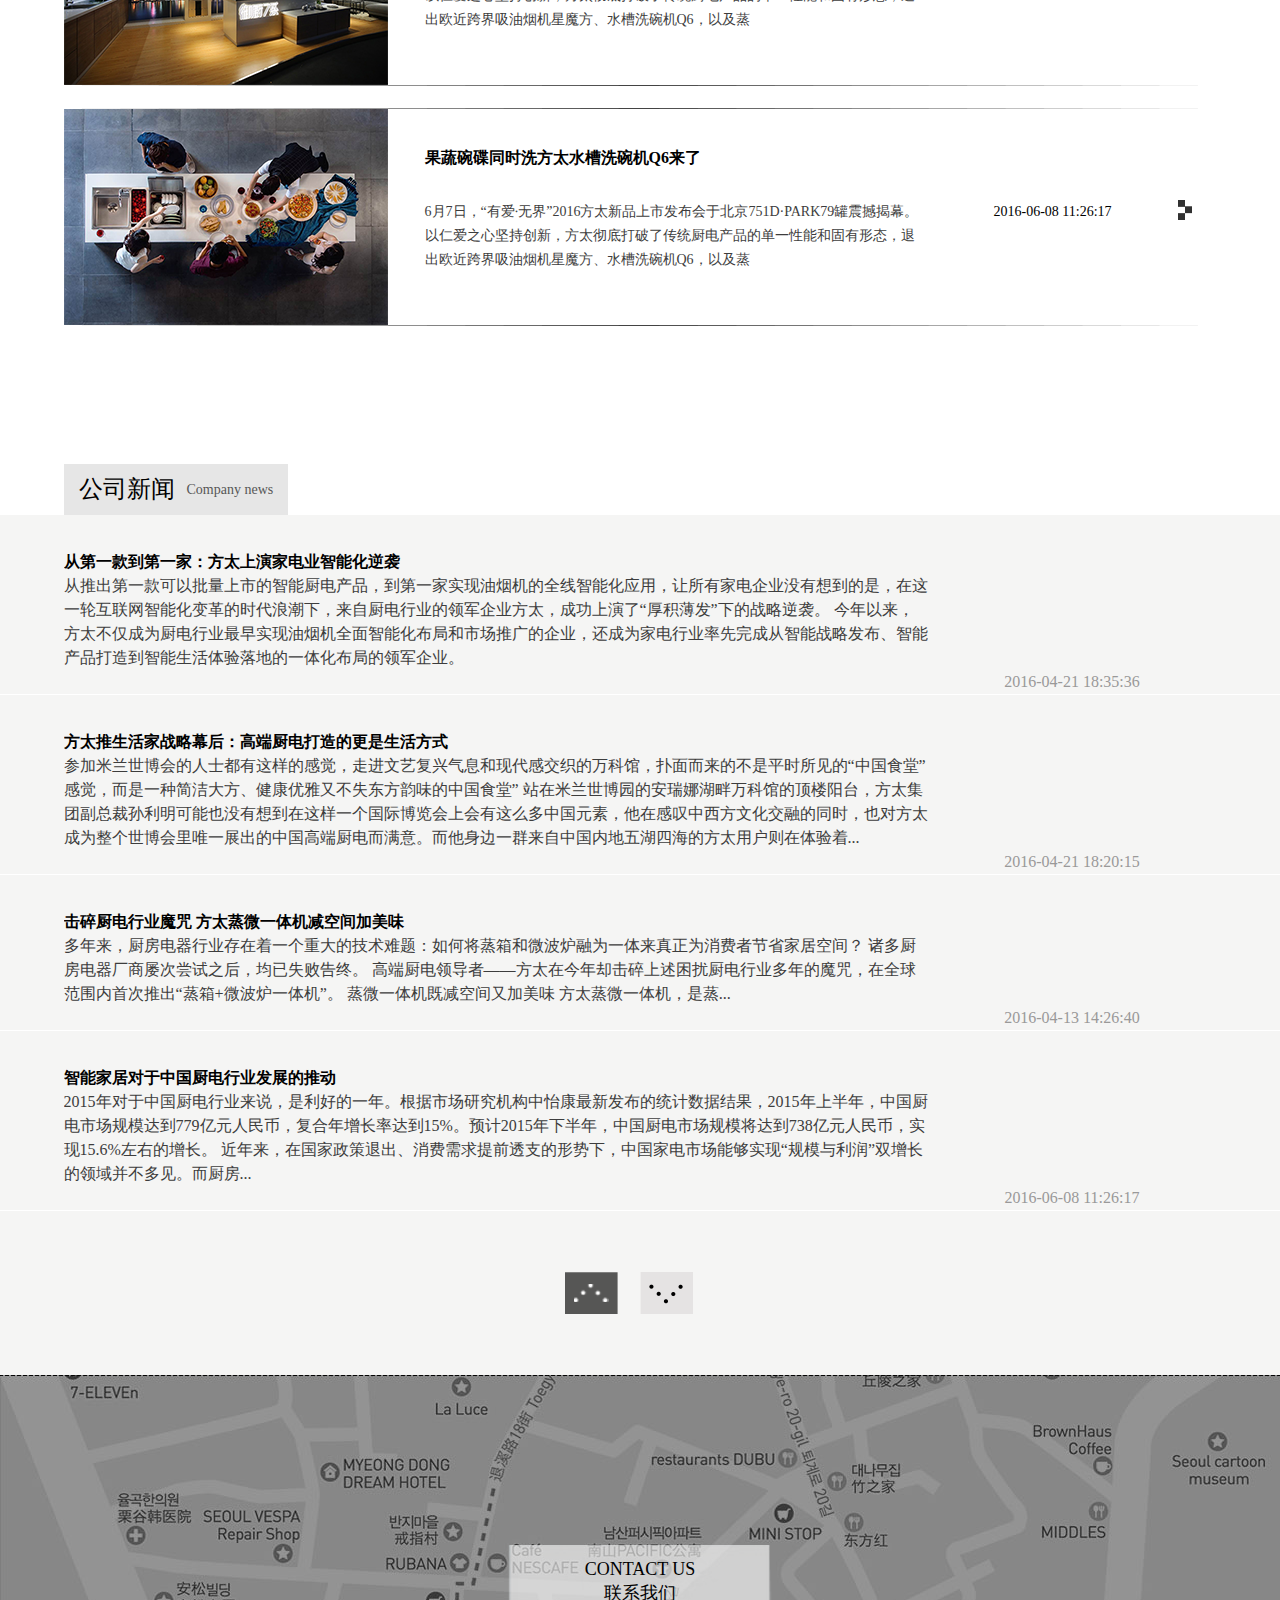
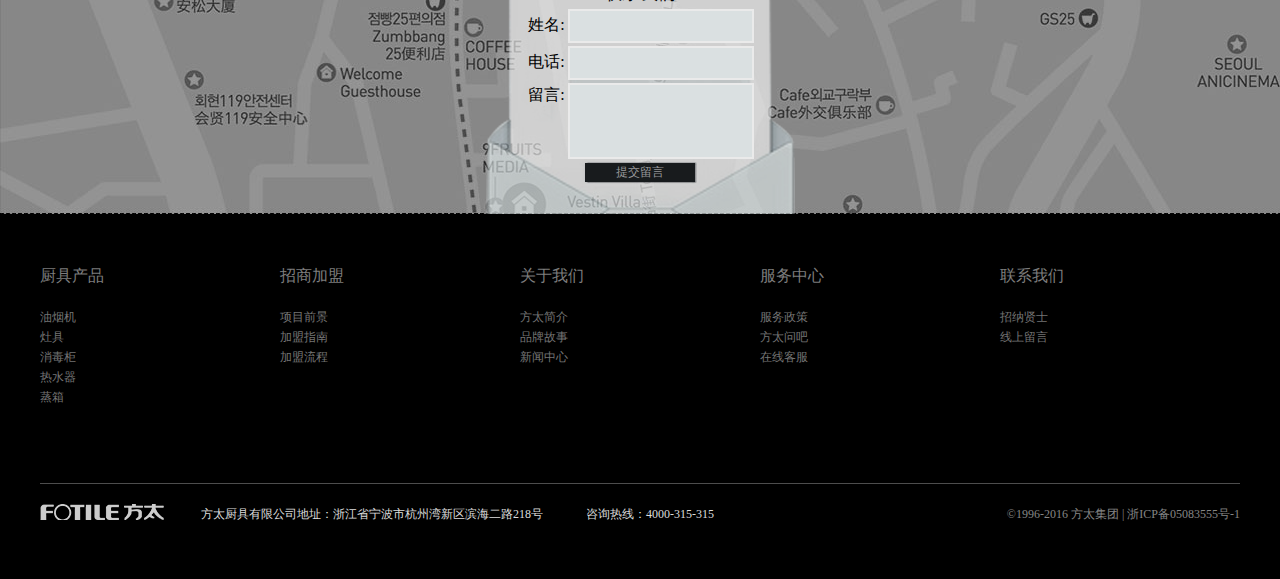
<file: news.html>
<!DOCTYPE html>
<html lang="en">
<head>
    <meta charset="UTF-8">
    <title>新闻中心</title>
    <link rel="stylesheet" href="css/style.css"/>
    <link rel="stylesheet" href="css/news.css"/>
</head>
<body>
<div class="header" id="header">
    <div class="inner clearfix">
        <a href="#"><img src="images/logo.jpg"/></a>
        <ul class="nav">
            <li><a href="index.html">首页</a></li>
            <li><a href="products.html" target="_blank">产品中心<span></span></a></li>
            <li><a href="about.html" target="_blank">关于方太</a></li>
            <li><a href="services.html" target="_blank">志诚服务</a></li>
            <li><a href="http://www.fotile.com/product/all.html" target="_blank">在线商店</a></li>
            <li class="active"><a href="#">招纳贤士</a></li>
            <li><a href="contact.html" target="_blank">联系我们</a></li>
        </ul>
    </div>
</div>
<div class="banner">
    <a href="#"><img src="images/news_banner_02.png"/></a>
</div>
<div class="top">
    <div class="inner2">
        <h2>NEWS CENTER</h2>
        <h3>新闻中心</h3>
        <h5 class="title"><a href="#"><strong>最新新闻</strong>Brand History</a></h5>
        <ul>
            <li class="clearfix">
                <div class="pic">
                    <a href="#"><img src="images/news_img_07.png"/></a>
                </div>
                <div class="text">
                    <h4><a href="#">突破生活界限方太三款新品跨界而来</a></h4>
                    <div class="txt">
                        <p><a href="#">6月7日，“有爱∙无界”2016方太新品上市发布会于北京751D·PARK79罐震撼揭幕。以仁爱之心坚持创新，方太彻底打破了传统厨电产品的单一性能和固有形态，退出欧近跨界吸油烟机星魔方、水槽洗碗机Q6，以及蒸</a></p>
                        <span>2016-06-08 11:35:46</span>
                        <i><a href="#"></a></i>
                    </div>
                </div>
            </li>
            <li class="clearfix">
                <div class="pic">
                    <a href="#"><img src="images/news_img_10.png"/></a>
                </div>
                <div class="text">
                    <h4><a href="#">从跨界到无界厨电科技领跑者方太的创新之道</a></h4>
                    <div class="txt">
                        <p><a href="#">6月7日，“有爱∙无界”2016方太新品上市发布会于北京751D·PARK79罐震撼揭幕。以仁爱之心坚持创新，方太彻底打破了传统厨电产品的单一性能和固有形态，退出欧近跨界吸油烟机星魔方、水槽洗碗机Q6，以及蒸</a></p>
                        <span>2016-06-08 11:26:17</span>
                        <i><a href="#"></a></i>
                    </div>
                </div>
            </li>
            <li class="clearfix">
                <div class="pic">
                    <a href="#"><img src="images/news_img_12.png"/></a>
                </div>
                <div class="text">
                    <h4><a href="#">果蔬碗碟同时洗方太水槽洗碗机Q6来了</a></h4>
                    <div class="txt">
                        <p><a href="#">6月7日，“有爱∙无界”2016方太新品上市发布会于北京751D·PARK79罐震撼揭幕。以仁爱之心坚持创新，方太彻底打破了传统厨电产品的单一性能和固有形态，退出欧近跨界吸油烟机星魔方、水槽洗碗机Q6，以及蒸</a></p>
                        <span>2016-06-08 11:26:17</span>
                        <i><a href="#"></a></i>
                    </div>
                </div>
            </li>
        </ul>
    </div>
</div>
<div class="inner2">
    <h5 class="title"><a href="#"><strong>公司新闻</strong>Company news</a></h5>
</div>
<div class="bottom">
    <ul class="section">
        <li class="clearfix">
            <div class="inner2">
                <div class="txt">
                    <h5><a href="#">从第一款到第一家：方太上演家电业智能化逆袭</a></h5>
                    <p><a href="#">从推出第一款可以批量上市的智能厨电产品，到第一家实现油烟机的全线智能化应用，让所有家电企业没有想到的是，在这一轮互联网智能化变革的时代浪潮下，来自厨电行业的领军企业方太，成功上演了“厚积薄发”下的战略逆袭。 今年以来，方太不仅成为厨电行业最早实现油烟机全面智能化布局和市场推广的企业，还成为家电行业率先完成从智能战略发布、智能产品打造到智能生活体验落地的一体化布局的领军企业。</a></p>
                </div>
                <div class="time">
                    <span>2016-04-21 18:35:36</span>
                </div>
            </div>
        </li>
        <li class="clearfix">
            <div class="inner2">
                <div class="txt">
                    <h5><a href="#">方太推生活家战略幕后：高端厨电打造的更是生活方式</a></h5>
                    <p><a href="#">参加米兰世博会的人士都有这样的感觉，走进文艺复兴气息和现代感交织的万科馆，扑面而来的不是平时所见的“中国食堂”感觉，而是一种简洁大方、健康优雅又不失东方韵味的中国食堂”   站在米兰世博园的安瑞娜湖畔万科馆的顶楼阳台，方太集团副总裁孙利明可能也没有想到在这样一个国际博览会上会有这么多中国元素，他在感叹中西方文化交融的同时，也对方太成为整个世博会里唯一展出的中国高端厨电而满意。而他身边一群来自中国内地五湖四海的方太用户则在体验着... </a></p>
                </div>
                <div class="time">
                    <span>2016-04-21 18:20:15</span>
                </div>
            </div>
        </li>
        <li class="clearfix">
            <div class="inner2">
                <div class="txt">
                    <h5><a href="#">击碎厨电行业魔咒 方太蒸微一体机减空间加美味</a></h5>
                    <p><a href="#"> 多年来，厨房电器行业存在着一个重大的技术难题：如何将蒸箱和微波炉融为一体来真正为消费者节省家居空间？ 诸多厨房电器厂商屡次尝试之后，均已失败告终。 高端厨电领导者——方太在今年却击碎上述困扰厨电行业多年的魔咒，在全球范围内首次推出“蒸箱+微波炉一体机”。   蒸微一体机既减空间又加美味 方太蒸微一体机，是蒸...</a></p>
                </div>
                <div class="time">
                    <span>2016-04-13 14:26:40</span>
                </div>
            </div>
        </li>
        <li class="clearfix">
            <div class="inner2">
                <div class="txt">
                    <h5><a href="#">智能家居对于中国厨电行业发展的推动</a></h5>
                    <p><a href="#">2015年对于中国厨电行业来说，是利好的一年。根据市场研究机构中怡康最新发布的统计数据结果，2015年上半年，中国厨电市场规模达到779亿元人民币，复合年增长率达到15%。预计2015年下半年，中国厨电市场规模将达到738亿元人民币，实现15.6%左右的增长。 近年来，在国家政策退出、消费需求提前透支的形势下，中国家电市场能够实现“规模与利润”双增长的领域并不多见。而厨房... </a></p>
                </div>
                <div class="time">
                    <span>2016-06-08 11:26:17</span>
                </div>
            </div>
        </li>
    </ul>
    <dl class="clearfix">
        <dd><a href="#"></a></dd>
        <dd><a href="#"></a></dd>
    </dl>
</div>
<div class="map">
    <form>
        <h4>CONTACT US</h4>
        <h5>联系我们</h5>
        <label>姓名:<input type="text"/></label>
        <label>电话:<input type="tel"/></label>
        <label><span>留言:</span><textarea></textarea></label>
        <button type="submit">提交留言</button>
    </form>
</div>
<div class="footer">
    <div class="inner">
        <div class="list clearfix">
            <dl>
                <dt><a href="#">厨具产品</a></dt>
                <dd><a href="#">油烟机</a></dd>
                <dd><a href="#">灶具</a></dd>
                <dd><a href="#">消毒柜</a></dd>
                <dd><a href="#">热水器</a></dd>
                <dd><a href="#">蒸箱</a></dd>
            </dl>
            <dl>
                <dt><a href="#">招商加盟</a></dt>
                <dd><a href="#">项目前景</a></dd>
                <dd><a href="#">加盟指南</a></dd>
                <dd><a href="#">加盟流程</a></dd>
            </dl>
            <dl>
                <dt><a href="#">关于我们</a></dt>
                <dd><a href="#">方太简介</a></dd>
                <dd><a href="#">品牌故事</a></dd>
                <dd><a href="#">新闻中心</a></dd>
            </dl>
            <dl>
                <dt><a href="#">服务中心</a></dt>
                <dd><a href="#">服务政策</a></dd>
                <dd><a href="#">方太问吧</a></dd>
                <dd><a href="#">在线客服</a></dd>
            </dl>
            <dl>
                <dt><a href="#">联系我们</a></dt>
                <dd><a href="#">招纳贤士</a></dd>
                <dd><a href="#">线上留言</a></dd>
            </dl>
        </div>
        <div class="about">
            <a href="#"><img src="images/logo2_08.png"/></a>
            <h5>方太厨具有限公司地址：浙江省宁波市杭州湾新区滨海二路218号<span>咨询热线：4000-315-315 </span><span>©1996-2016 方太集团 | 浙ICP备05083555号-1</span></h5>
        </div>
    </div>
</div>
</body>
</html>
</file>
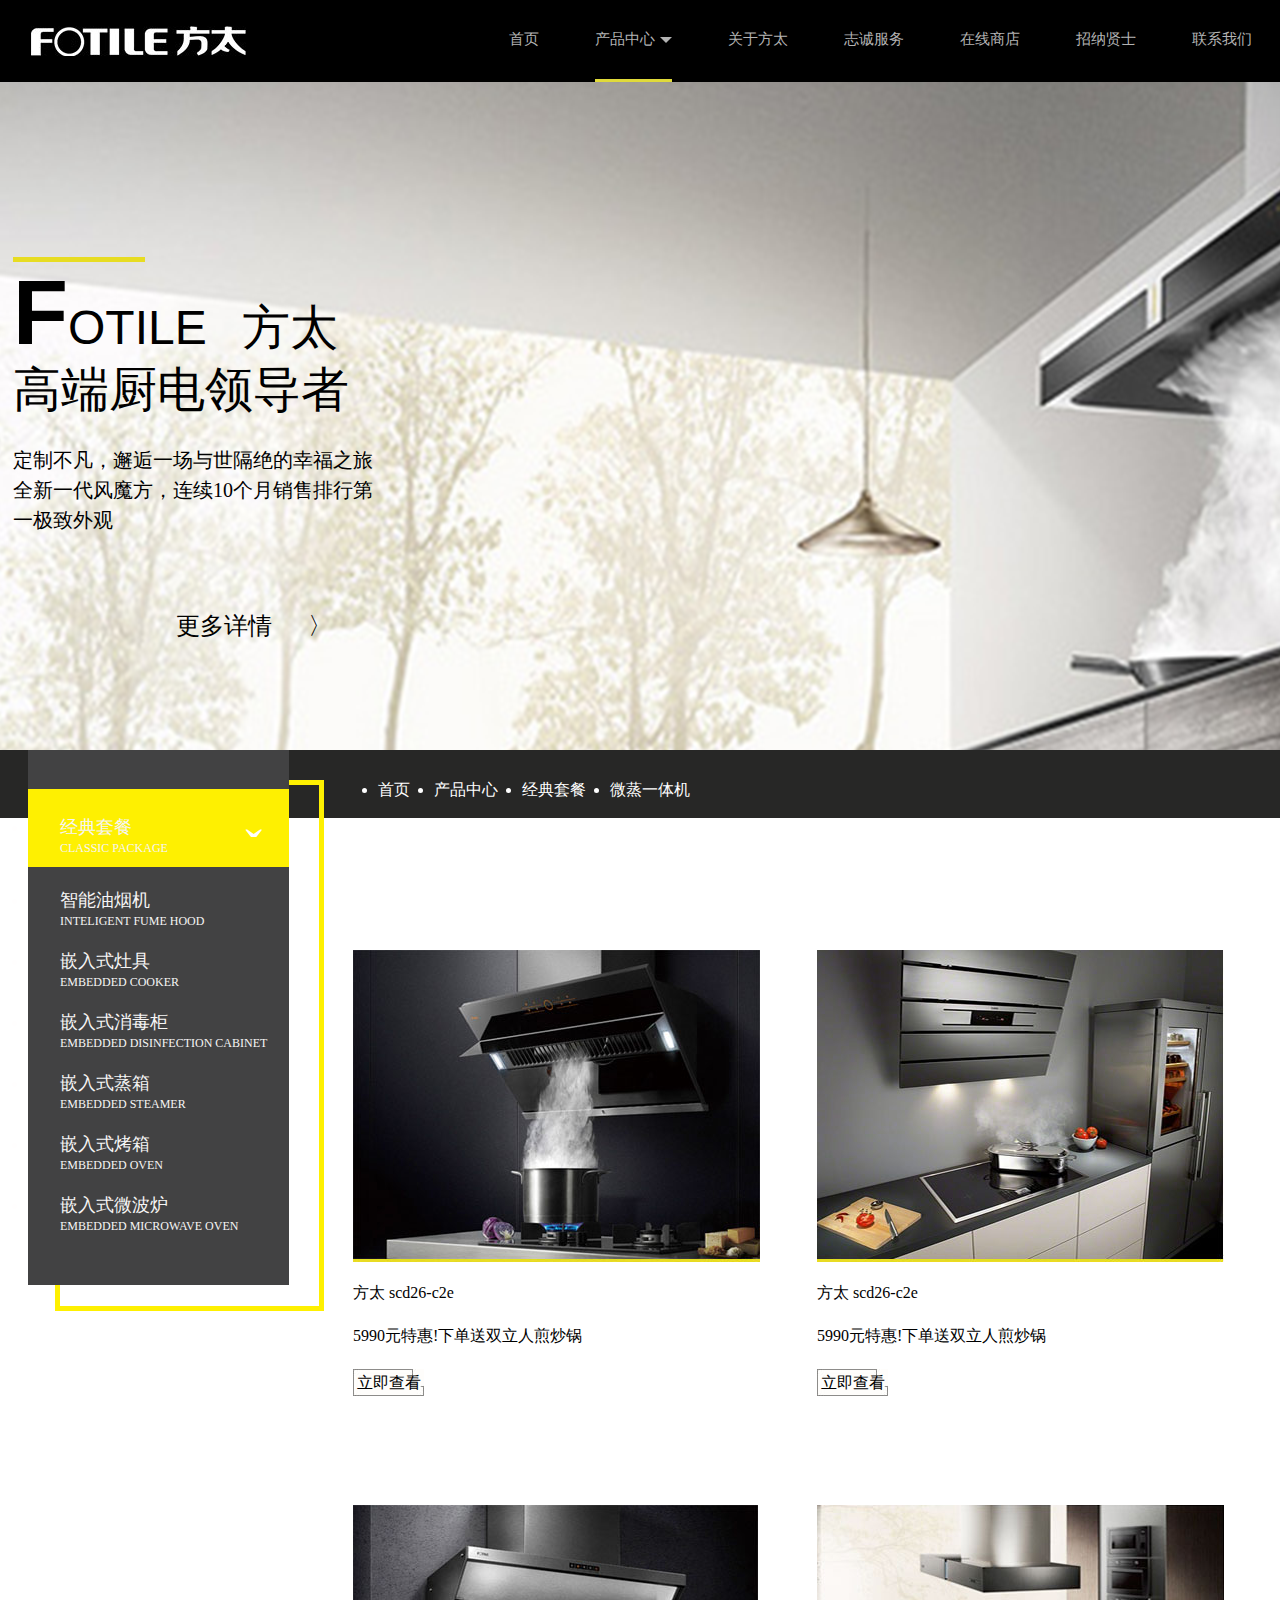
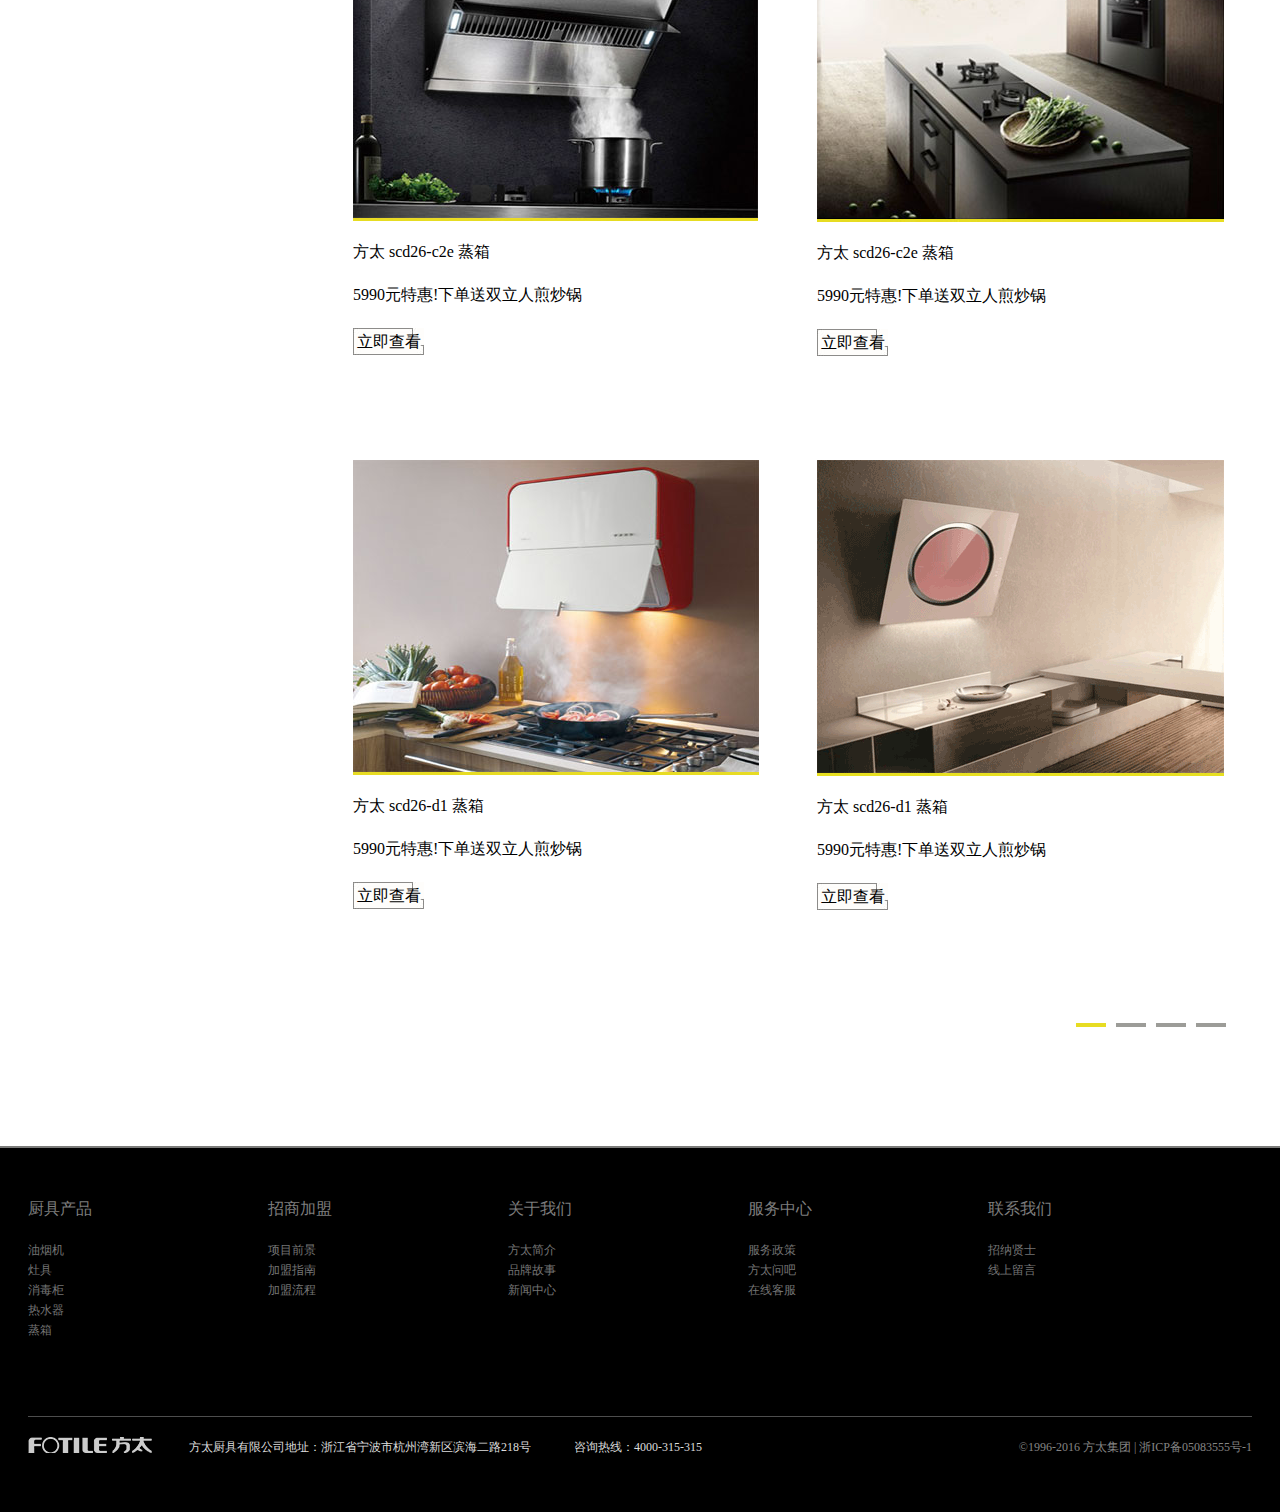
<file: products.html>
﻿<!DOCTYPE html>
<html lang="en">
<head>
    <meta charset="UTF-8">
    <title>产品中心</title>
    <link rel="stylesheet" href="css/style.css"/>
    <link rel="stylesheet" href="css/products.css"/>
</head>
<body>
<div class="header" id="header">
    <div class="inner clearfix">
        <a href="#"><img src="images/logo.jpg"/></a>
        <ul class="nav">
            <li><a href="index.html">首页</a></li>
            <li class="active"><a href="#">产品中心<span></span></a></li>
            <li><a href="about.html" target="_blank">关于方太</a></li>
            <li><a href="services.html" target="_blank">志诚服务</a></li>
            <li><a href="http://www.fotile.com/product/all.html" target="_blank">在线商店</a></li>
            <li><a href="news.html" target="_blank">招纳贤士</a></li>
            <li><a href="contact.html" target="_blank">联系我们</a></li>
        </ul>
    </div>
</div>
<div class="banner">
    <div class="inner">
        <div class="text clearfix">
            <div class="line"></div>
            <h3><span><strong>F</strong>OTILE</span>方太</h3>
            <h2>高端厨电领导者</h2>
            <h4>定制不凡，邂逅一场与世隔绝的幸福之旅全新一代风魔方，连续10个月销售排行第一极致外观</h4>
            <p><a href="#">更多详情<span> 〉</span></a></p>
        </div>
    </div>
</div>
<div class="title">
    <div class="inner">
        <ul>
            <li><a href="#">首页</a></li>
            <li><a href="#">产品中心</a></li>
            <li><a href="#">经典套餐</a></li>
            <li><a href="#">微蒸一体机</a></li>
        </ul>
    </div>
</div>
<div class="main clearfix">
    <div class="inner clearfix">
        <div class="sidebar clearfix">
            <div class="bg"></div>
            <ul>
                <li class="dt">
                    <h4><a href="#">经典套餐</a></h4>
                    <h5><a href="#">Classic package</a></h5>
                    <span class="r"> ˇ </span>
                    <ul>
                        <li><a href="#">热卖套餐</a></li>
                        <li><a href="#">微蒸一体机</a></li>
                    </ul>
                </li>
                <li>
                    <h4><a href="#">智能油烟机</a></h4>
                    <h5><a href="#">inteligent fume hood</a></h5>
                    <span class="l"></span>
                </li>
                <li>
                    <h4><a href="#">嵌入式灶具</a></h4>
                    <h5><a href="#">Embedded cooker</a></h5>
                    <span class="l"></span>
                </li>
                <li>
                    <h4><a href="#">嵌入式消毒柜</a></h4>
                    <h5><a href="#">Embedded disinfection cabinet</a></h5>
                    <span class="l"></span>
                </li>
                <li>
                    <h4><a href="#">嵌入式蒸箱</a></h4>
                    <h5><a href="#">Embedded steamer</a></h5>
                    <span class="l"></span>
                </li>
                <li>
                    <h4><a href="#">嵌入式烤箱</a></h4>
                    <h5><a href="#">Embedded oven</a></h5>
                    <span class="l"></span>
                </li>
                <li>
                    <h4><a href="#">嵌入式微波炉</a></h4>
                    <h5><a href="#">Embedded microwave oven</a></h5>
                    <span class="l"></span>
                </li>
            </ul>
        </div>
        <div class="content">
            <ul class="clearfix">
                <li>
                    <img src="images/products_img1.jpg">
                    <h5>方太 scd26-c2e</h5>
                    <h6>5990元特惠!下单送双立人煎炒锅</h6>
                    <a>立即查看</a>
                </li>
                <li>
                    <img src="images/products_img2.jpg">
                    <h5>方太 scd26-c2e</h5>
                    <h6>5990元特惠!下单送双立人煎炒锅</h6>
                    <a>立即查看</a>
                </li>
                <li>
                    <img src="images/products_img3.jpg">
                    <h5>方太 scd26-c2e 蒸箱</h5>
                    <h6>5990元特惠!下单送双立人煎炒锅</h6>
                    <a>立即查看</a>
                </li>
                <li>
                    <img src="images/products_img4.jpg">
                    <h5>方太 scd26-c2e 蒸箱</h5>
                    <h6>5990元特惠!下单送双立人煎炒锅</h6>
                    <a>立即查看</a>
                </li>
                <li>
                    <img src="images/products_img5.jpg">
                    <h5>方太 scd26-d1 蒸箱</h5>
                    <h6>5990元特惠!下单送双立人煎炒锅</h6>
                    <a>立即查看</a>
                </li>
                <li>
                    <img src="images/products_img6.jpg">
                    <h5>方太 scd26-d1 蒸箱</h5>
                    <h6>5990元特惠!下单送双立人煎炒锅</h6>
                    <a>立即查看</a>
                </li>
            </ul>
            <dl>
                <dd class="active"></dd>
                <dd></dd>
                <dd></dd>
                <dd></dd>
            </dl>
        </div>
    </div>
</div>
<div class="footer">
    <div class="inner">
        <div class="list clearfix">
            <dl>
                <dt><a href="#">厨具产品</a></dt>
                <dd><a href="#">油烟机</a></dd>
                <dd><a href="#">灶具</a></dd>
                <dd><a href="#">消毒柜</a></dd>
                <dd><a href="#">热水器</a></dd>
                <dd><a href="#">蒸箱</a></dd>
            </dl>
            <dl>
                <dt><a href="#">招商加盟</a></dt>
                <dd><a href="#">项目前景</a></dd>
                <dd><a href="#">加盟指南</a></dd>
                <dd><a href="#">加盟流程</a></dd>
            </dl>
            <dl>
                <dt><a href="#">关于我们</a></dt>
                <dd><a href="#">方太简介</a></dd>
                <dd><a href="#">品牌故事</a></dd>
                <dd><a href="#">新闻中心</a></dd>
            </dl>
            <dl>
                <dt><a href="#">服务中心</a></dt>
                <dd><a href="#">服务政策</a></dd>
                <dd><a href="#">方太问吧</a></dd>
                <dd><a href="#">在线客服</a></dd>
            </dl>
            <dl>
                <dt><a href="#">联系我们</a></dt>
                <dd><a href="#">招纳贤士</a></dd>
                <dd><a href="#">线上留言</a></dd>
            </dl>
        </div>
        <div class="about">
            <a href="#"><img src="images/logo2_08.png"/></a>
            <h5>方太厨具有限公司地址：浙江省宁波市杭州湾新区滨海二路218号<span>咨询热线：4000-315-315 </span><span>©1996-2016 方太集团 | 浙ICP备05083555号-1</span></h5>
        </div>
    </div>
</div>
</body>
</html>
</file>
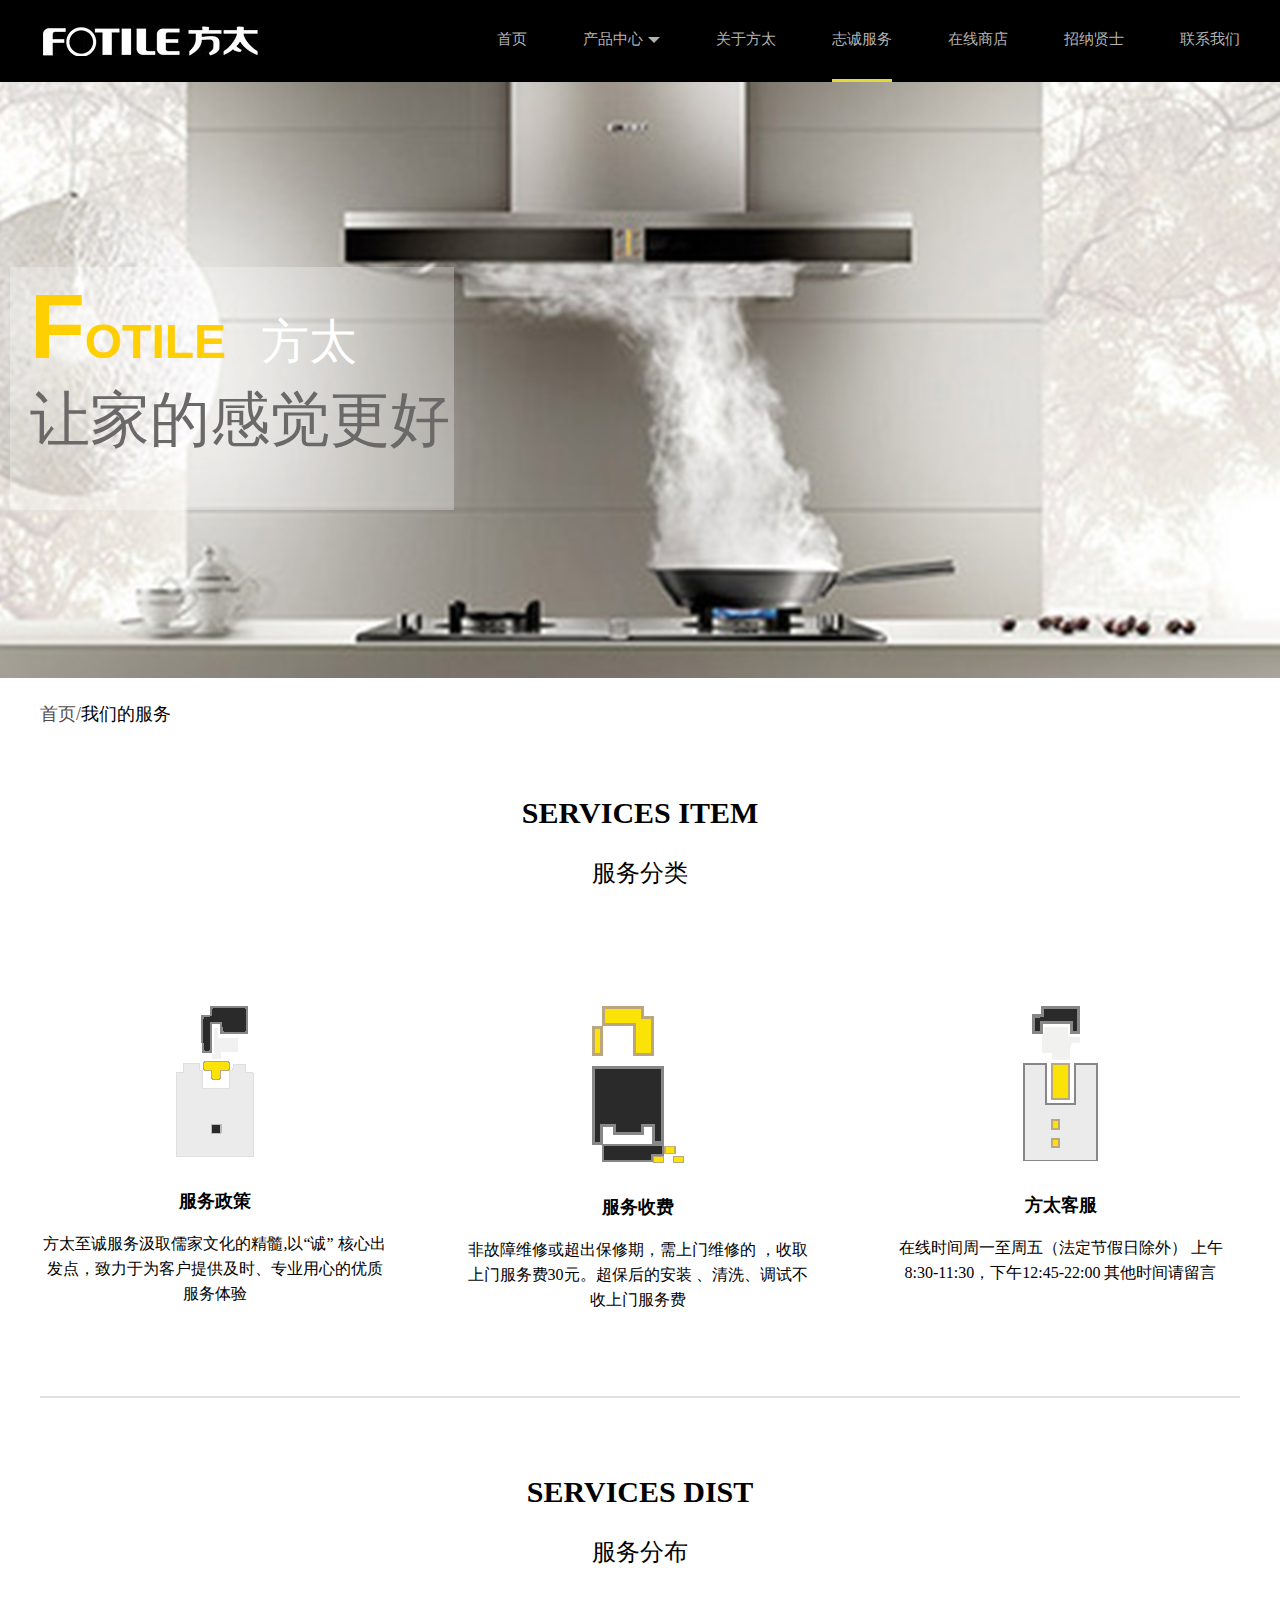
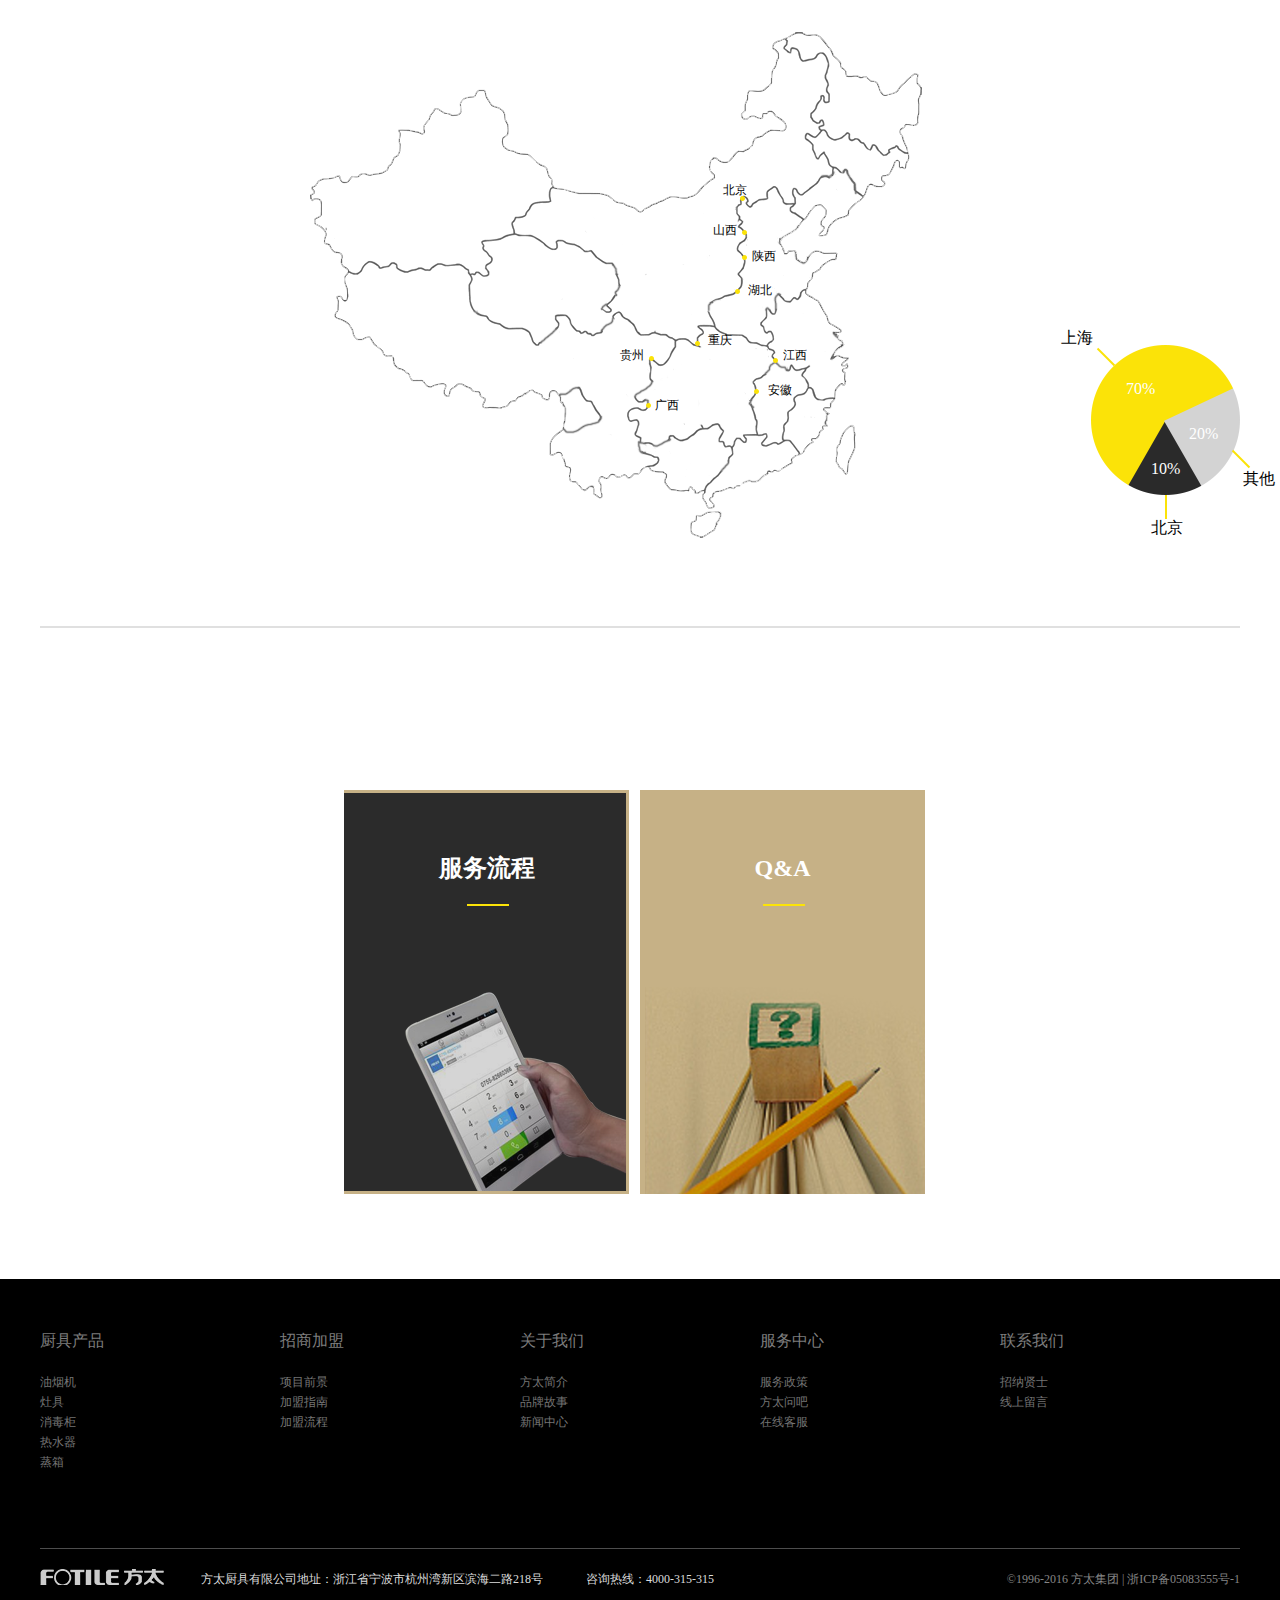
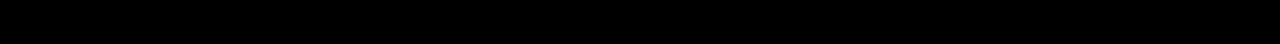
<file: services.html>
<!DOCTYPE html>
<html lang="en">
<head>
    <meta charset="UTF-8">
    <title>服务与支持</title>
    <link rel="stylesheet" href="css/style.css"/>
    <link rel="stylesheet" href="css/services.css"/>
</head>
<body>
<div class="header" id="header">
    <div class="inner clearfix">
        <a href="#"><img src="images/logo.jpg"/></a>
        <ul class="nav">
            <li><a href="index.html">首页</a></li>
            <li><a href="products.html" target="_blank">产品中心<span></span></a></li>
            <li><a href="about.html" target="_blank">关于方太</a></li>
            <li class="active"><a href="#">志诚服务</a></li>
            <li><a href="http://www.fotile.com/product/all.html" target="_blank">在线商店</a></li>
            <li><a href="news.html" target="_blank">招纳贤士</a></li>
            <li><a href="contact.html" target="_blank">联系我们</a></li>
        </ul>
    </div>
</div>
<div class="banner">
    <div class="inner">
        <div class="text">
            <h3><span><strong>F</strong>OTILE</span>方太</h3>
            <h2>让家的感觉更好</h2>
        </div>
    </div>
</div>
<div class="top clearfix">
    <div class="inner">
        <ul class="title clearfix">
            <li><a href="#">首页/</a></li>
            <li><a href="#" class="active">我们的服务</a></li>
        </ul>
        <h2>SERVICES ITEM</h2>
        <h3>服务分类</h3>
        <ul class="item clearfix">
            <li>
                <a href="#"><img src="images/service_icon_11.png"/></a>
                <h4>服务政策</h4>
                <p>方太至诚服务汲取儒家文化的精髓,以“诚” 核心出发点，致力于为客户提供及时、专业用心的优质服务体验</p>
            </li>
            <li>
                <a href="#"><img src="images/service_icon_05.png"/></a>
                <h4>服务收费</h4>
                <p>非故障维修或超出保修期，需上门维修的 ，收取上门服务费30元。超保后的安装 、清洗、调试不收上门服务费</p>
            </li>
            <li>
                <a href="#"><img src="images/service_icon_08.png"/></a>
                <h4>方太客服</h4>
                <p>在线时间周一至周五（法定节假日除外） 上午8:30-11:30，下午12:45-22:00 其他时间请留言</p>
            </li>
        </ul>
    </div>
</div>
<div class="middle clearfix">
    <div class="inner clearfix">
        <h2>SERVICES DIST</h2>
        <h3>服务分布</h3>
        <div class="map">
            <a href="#" class="beijing">北京</a>
            <a href="#" class="shAnxi">山西</a>
            <a href="#" class="shanxi">陕西</a>
            <a href="#" class="hubei">湖北</a>
            <a href="#" class="chongqin">重庆</a>
            <a href="#" class="guizhou">贵州</a>
            <a href="#" class="guangxi">广西</a>
            <a href="#" class="jiangxi">江西</a>
            <a href="#" class="anhui">安徽</a>
        </div>
        <div class="table">
            <span class="line1"></span>
            <span class="line2"></span>
            <span class="line3"></span>
            <a href="#" class="shanghai">上海</a>
            <a href="#" class="other">其他</a>
            <a href="#" class="beijing">北京</a>
            <a href="#" class="number num1">70%</a>
            <a href="#" class="number num2">20%</a>
            <a href="#" class="number num3">10%</a>
        </div>
    </div>
</div>
<div class="bottom">
    <ul>
        <li>
            <a href="#"><img src="images/service_img_05.png"/></a>
            <h5>服务流程</h5>
            <span></span>
        </li>
        <li>
            <a href="#"><img src="images/service_img_07.png"/></a>
            <h5>Q&A</h5>
            <span></span>
        </li>
    </ul>
</div>
<div class="footer">
    <div class="inner">
        <div class="list clearfix">
            <dl>
                <dt><a href="#">厨具产品</a></dt>
                <dd><a href="#">油烟机</a></dd>
                <dd><a href="#">灶具</a></dd>
                <dd><a href="#">消毒柜</a></dd>
                <dd><a href="#">热水器</a></dd>
                <dd><a href="#">蒸箱</a></dd>
            </dl>
            <dl>
                <dt><a href="#">招商加盟</a></dt>
                <dd><a href="#">项目前景</a></dd>
                <dd><a href="#">加盟指南</a></dd>
                <dd><a href="#">加盟流程</a></dd>
            </dl>
            <dl>
                <dt><a href="#">关于我们</a></dt>
                <dd><a href="#">方太简介</a></dd>
                <dd><a href="#">品牌故事</a></dd>
                <dd><a href="#">新闻中心</a></dd>
            </dl>
            <dl>
                <dt><a href="#">服务中心</a></dt>
                <dd><a href="#">服务政策</a></dd>
                <dd><a href="#">方太问吧</a></dd>
                <dd><a href="#">在线客服</a></dd>
            </dl>
            <dl>
                <dt><a href="#">联系我们</a></dt>
                <dd><a href="#">招纳贤士</a></dd>
                <dd><a href="#">线上留言</a></dd>
            </dl>
        </div>
        <div class="about">
            <a href="#"><img src="images/logo2_08.png"/></a>
            <h5>方太厨具有限公司地址：浙江省宁波市杭州湾新区滨海二路218号<span>咨询热线：4000-315-315 </span><span>©1996-2016 方太集团 | 浙ICP备05083555号-1</span></h5>
        </div>
    </div>
</div>
</body>
</html>
</file>
<file: css/style.css>
.clearfix:before, .clearfix:after {content:"";display:table;}
.clearfix:after{clear:both;overflow:hidden;}
.clearfix{*zoom:1;}

*{margin:0;padding:0;}
body{width:100%;font-family:"Microsoft YaHei";margin:0 auto;}
ul{list-style:none;}
a{text-decoration:none;}
img,input,textarea,button{border:none;}
.inner{width:1200px;margin:0 auto;}
.btn{font-size:12px;display:inline-block;cursor:pointer;width:78px;height:23px;border-radius:7px;background:#fae50b;color:#505050;text-align:center;line-height:23px;}

/*header*/
.header{height:82px;background:#000;}
.header img{padding:26px 0 0 3px;float:left;}
.header ul{float:right;height:79px;line-height:79px;}
.header ul li{float:left;margin-left:56px;text-align:center;cursor:pointer;}
.header ul li a{display:block;color:#b3b3b3;height:79px;line-height:79px;font-size:15px;}
.header ul li span{width:0;height:0;border:6px solid transparent;border-top:6px solid #b3b3b3;float:right;margin-left:5px;margin-top:37px;transition:all 0.2s linear;}
.header ul li:hover{border-bottom:3px solid #e0da3a;}
.header ul li:hover span{margin-top:32px;transform:rotate(180deg);}
.header ul .active{border-bottom:3px solid #e0da3a;}
/*footer*/
.footer{height:365px;background:#000;}
.footer .inner .list dl{padding-top:47px;float:left;padding-right:176px;}
.footer .inner .list dl dt{padding-bottom:16px;font-size:16px;height:30px;line-height:30px;}
.footer .inner .list dl dt a{color:#7d7d7d;}
.footer .inner .list dl dd{line-height:20px;font-size:12px;}
.footer .inner .list dl dd a{color:#747474;}
.footer .inner .about{margin-top:76px;border-top:1px solid #4d4d4d;}
.footer .inner .about img{padding-top:20px;float:left;margin-right:37px;}
.footer .inner .about h5{padding-top:15px;height:30px;line-height:30px;font-size:12px;font-weight:normal;color:#dddddd;}
.footer .inner .about h5 span:nth-child(1){padding-left:43px;}
.footer .inner .about h5 span:nth-child(2){float:right;color:#858585;}
</file>
<file: css/index.css>
/*banner*/
.banner{width:100%;height:803px;margin:0 auto;position:relative;overflow:hidden;}
.banner .background{position:absolute;top:0;left:0;width:100%;height:803px;z-index:2;background-image:url("../images/banner.png");}
.banner .inner{position:relative;z-index:10;}
.banner .inner .text{width:442px;height:431px;background:rgba(05,05,05,0.3);position:absolute;left:-33px;top:276px;color:#fff;z-index:20;}
.banner .inner .text h3{padding-top:35px;height:83px;line-height:83px;font-size:48px;font-weight:normal;}
.banner .inner .text h3 span{font-family:Arial;font-weight:bold;color:#ffcf01;padding:0 35px 0 40px;}
.banner .inner .text h3 span strong{font-size:90px;}
.banner .inner .text h2{height:83px;line-height:83px;padding:18px 0 0 40px;;font-size:55px;font-weight:normal;}
.banner .inner .text p{height:33px;line-height:33px;text-align:right;padding:75px 45px 0 0;font-size:24px;}
.banner .inner .text p a{color:#000;}
.banner .inner .text p a span{padding-left:30px;}
/*products*/
.products{width:100%;margin:0 auto;overflow:hidden;}
.products .top .inner .title{}
.products .top .inner .title h2,.products .top .inner .title p{height:59px;line-height:59px;text-align:center;}
.products .top .inner .title h2{padding-top:133px;font-family: Arial;font-size:34px;}
.products .top .inner .title p{font-size:24px;}
.products .top .inner .pic{height:638px;}
.products .top .inner .pic .picText{width:876px;float:left;position:relative;}
.products .top .inner .pic .picText .text{width:363px;text-align:left;float:left;position:absolute;top:0;left:0;z-index:30;}
.products .top .inner .pic .picText .text .txt h3{height:63px;line-height:63px;padding-top:182px;font-size:30px;font-weight:normal;}
.products .top .inner .pic .picText .text .txt .line{display:inline-block;width:50px;height:1px;background:#a6a6a6;}
.products .top .inner .pic .picText .text .txt p{line-height:48px;font-size:36px;padding-top:56px;}
.products .top .inner .pic .picText .picture{float:right;position:absolute;top:0;right:0;z-index:20;}
.products .top .inner .pic .picText .picture img{display:none;}
.products .top .inner .pic .count{width:489px;height:263px;float:right;text-align:right;margin-top:212px;}
.products .top .inner .pic .count .bg{height:193px;background:#ffe900;}
.products .top .inner .pic .count .bg h3{height:96px;line-height:0;padding:21px 31px 0 0;color:#908f8f;font-size:48px;font-weight:normal;}
.products .top .inner .pic .count .bg h3 .num1{font-size:160px;}
.products .top .inner .buttons{height:204px;}
.products .top .inner .buttons .btn_nav1{float:left;width:160px;padding:1px 0 0 3px;}
.products .top .inner .buttons .btn_nav1 li{float:left;width:22px;height:22px;border:1px solid #7a7a7a;border-radius:50%;margin:0 7px 8px 0;}
.products .top .inner .buttons .btn_nav1 li:hover{box-shadow:0 0 0 5px #7a7a7a inset;cursor:pointer;}
.products .top .inner .buttons .btn_nav1 .active{box-shadow:0 0 0 5px #7a7a7a inset;}
.products .top .inner .buttons .btn_nav2{float:right;margin-right:224px;}
.products .top .inner .buttons .btn_nav2 li{float:left;width:37px;height:46px;margin-right:13px;color:#fff;cursor:pointer;}
.products .top .inner .buttons .btn_nav2 li:first-child{background:#f7f6f6 url("../images/left_btn.png") no-repeat;}
.products .top .inner .buttons .btn_nav2 li:last-child{background:#3f3f3f url("../images/right_btn.png") no-repeat;}
.products .bottom{height:612px;margin:0 auto;}
.products .bottom .inner .pic{width:960px;float:left;margin-left:-360px;}
.products .bottom  .inner .text{width:960px;margin-right:-360px;height:610px;border-bottom:1px solid #c1c1c1;border-top:1px solid #c1c1c1;float:right;position:relative;}
.products .bottom  .inner .text .bg h2{height:570px;line-height:570px;padding:40px 0 0 24px;color:#f9f8f8;font-size:240px;font-family:"黑体";position:absolute;left:0;top:0;z-index:10;}
.products .bottom  .inner .text .bg .txt{width:532px;padding:142px 0 0 68px;position:absolute;left:0;top:0;z-index:20;}
.products .bottom  .inner .text .bg .txt h3,.products .bottom  .inner .text .bg .txt h4{height:41px;line-height:41px;font-weight:normal;}
.products .bottom  .inner .text .bg .txt h3{font-size:30px;}
.products .bottom  .inner .text .bg .txt h4{font-size:24px;}
.products .bottom  .inner .text .bg .txt p{line-height:27px;padding-top:33px;color:#777777;font-size:17px;text-align:left;}
.products .bottom  .inner .text .bg .txt a{margin-top:39px;float:right;}
.products .bottom  .inner .text .bg ul{width:120px;height:60px;position:absolute;bottom:-1px;left:-60px;background:red;}
.products .bottom  .inner .text .bg ul li{width:60px;height:60px;float:left;cursor:pointer;}
.products .bottom  .inner .text .bg ul li:first-child{background:#fff url("../images/left_btn.png") no-repeat center;}
.products .bottom  .inner .text .bg ul li:last-child{background:#ffe900 url("../images/right_btn.png") no-repeat center;}
/*portfolio*/
.portfolio .inner h2{height:56px;line-height:56px;padding-top:191px;font-size:30px;font-weight:normal;text-align:center;}
.portfolio .inner h3{height:56px;line-height:56px;font-size:24px;font-weight:normal;text-align:center;}
.portfolio .inner .main{position:relative;z-index:10;}
.portfolio .inner .main .modal{position:absolute;width:100%;height:100%;background:rgba(0,0,0,0.5);top:0;left:0;display:none;z-index:20;}
.portfolio .inner .main .top{height:502px;margin-top:101px;}
.portfolio .inner .main .top .pic{float:left;}
.portfolio .inner .main .top .text{width:431px;height:100%;float:right;background:#000;color:#fff;}
.portfolio .inner .main .top .text h4{padding:116px 0 33px 44px;line-height:56px;height:56px;font-size:24px;}
.portfolio .inner .main .top .text p{padding-left:44px;line-height:26px;font-size:18px;}
.portfolio .inner .main .top .text a{float:right;margin:94px 22px 0 0;}
.portfolio .inner .main .bottom{padding-top:47px;height:394px;}
.portfolio .inner .main .bottom ul{}
.portfolio .inner .main .bottom ul li{width:360px;float:left;margin-right:60px;position:relative;cursor:pointer;}
.portfolio .inner .main .bottom ul li:last-child{margin-right:0;}
.portfolio .inner .main .bottom ul li img,.portfolio .inner .main .bottom ul li .showInfo img{display:block;}
.portfolio .inner .main .bottom ul li h5{font-size:14px;font-weight:normal;height:59px;line-height:59px;background:#000;color:#fff;padding-left:12px;}
.portfolio .inner .main .bottom ul li h5 a{margin-left:11px;}
.portfolio .inner .main .bottom ul li .showInfo{width:369px;height:632px;background:#00FFFF;position:absolute;top:-105px;left:-9px;opacity:0;z-index:30;transition:all 1s linear;}
.portfolio .inner .main .bottom ul li .showInfo:after{cntent:"";position:absolute;width:1200px;height:943px;background:rgba(0,0,0,0.3);top:-445px;display:none;}
.portfolio .inner .main .bottom ul li .showInfo h5{height:97px;font-size:18px;font-weight:normal;line-height:30px;padding:10px 0 0 43px;}
.portfolio .inner .main .bottom ul li .showInfo a{display:inline-block;float:right;margin:30px 10px 0 0;}
.portfolio .inner .main .bottom ul li:hover .showInfo{opacity:1;}
.portfolio .inner .main .bottom ul li:hover .showInfo:after{display:block;}
.portfolio .inner .main .bottom .line{width:358px;height:1px;background:#fafafa;margin-top:107px;float:left;}
/*brandHistory*/
.brandHistory{margin:0 auto;overflow:hidden;}
.brandHistory h2{height:56px;line-height:56px;padding-top:26px;font-size:30px;font-weight:normal;text-align:center;}
.brandHistory h3{height:56px;line-height:56px;font-size:24px;font-weight:normal;text-align:center;}
.brandHistory .pic{margin-top:70px;height:430px;width:100%;overflow:hidden;background:url("../images/history_05.jpg") no-repeat;background-attachment:fixed;}
.brandHistory .bottom{position:relative;}
.brandHistory .bottom .bg{text-align:center;line-height:759px;color:#f9f8f8;font-size:387px;font-family:"黑体";}
.brandHistory .bottom .inner{position:absolute;top:0;left:50%;margin-left:-600px;z-index:10;}
.brandHistory .bottom .inner .text{padding-top:75px;}
.brandHistory .bottom .inner .text .left{width:429px;float:left;}
.brandHistory .bottom .inner .text .left p{font-size:14px;line-height:24px;}
.brandHistory .bottom .inner .text .left ul{margin-top:81px;float:right;z-index:20;}
.brandHistory .bottom .inner .text .left ul li{width:28px;height:35px;float:left;cursor:pointer;}
.brandHistory .bottom .inner .text .left ul li:first-child{background:url("../images/history_btn_08.png") no-repeat center;}
.brandHistory .bottom .inner .text .left ul li:last-child{background:url("../images/history_btn_10.png") no-repeat center;}
.brandHistory .bottom .inner .text .right{width:446px;float:right;}
.brandHistory .bottom .inner .text .right p{font-size:14px;line-height:24px;padding-top:160px;}
.brandHistory .bottom .time{height:299px;width:100%;margin:-290px auto 0;overflow:hidden;position:relative;z-index:30;text-align:center;position:relative}
.brandHistory .bottom .time div{font-size:37px;color:#b2b2b2;cursor:pointer;line-height:89px;position:absolute;top:20px;}
.brandHistory .bottom .time .pre{left:83px;}
.brandHistory .bottom .time .next{right:83px;}
.brandHistory .bottom .time ul{display:inline-block;margin:0 134px;}
.brandHistory .bottom .time ul li{width:178px;float:left;margin-right:90px;text-align:center;cursor:pointer;}
.brandHistory .bottom .time ul li:last-child{margin-right:0;}
.brandHistory .bottom .time ul li h3{height:89px;line-height:89px;color:#979696;font-size:30px;transition:all linear 0.4s;}
.brandHistory .bottom .time ul li p{line-height:57px;padding-top:14px;color:#232222;font-size:18px;}
.brandHistory .bottom .time ul li:hover h3{font-size:36px;color:#fee409;background:url("../images/time_bg_08.png") no-repeat;}
.brandHistory .bottom .time ul .active{font-size:36px;color:#fee409;background:url("../images/time_bg_08.png") no-repeat;}
/*map*/
.map{margin-top:81px;height:439px;background:url("../images/map_07.jpg") no-repeat;overflow:hidden;text-align:center;}
.map form{display:inline-block;width:309px;height:439px;background:url("../images/map_form_08.png") no-repeat;margin-top:170px;}
.map form h4,.map form h5{height:21px;line-height:21px;font-size:18px;font-weight:normal;text-align:center;}
.map form h4{padding-top:14px;}
.map form h5{padding-top:3px;}
.map form label{padding-top:7px;margin:0 auto;display:inline-block;}
.map form label input,.map form label textarea{width:182px;background:#dae0e1;box-shadow:0 0 0 2px #eaeaea;margin-left:5px;}
.map form label input{height:30px;line-height:30px;}
.map form label span{display:block;float:left;}
.map form label textarea{height:72px;line-height:18px;resize: none;}
.map form button{display:block;width:110px;height:19px;background:#181b1d;color:#979799;font-size:12px;box-shadow:0 0 2px #b7b9bc;margin:2px auto;cursor:pointer;}
</file>
<file: css/about.css>
/*banner*/
.banner{height:800px;width:100%;margin:0 auto;overflow:hidden;background:#272727;}
.banner .left{width:43%;float:left;color:#fff;height:800px;position:relative;}
.banner .left .bg{z-index:10;height:349px;line-height:349px;font-size:164px;color:#4c4c4c;position:absolute;top:183px;left:0;font-family:Arial;}
.banner .left .story{z-index:10;font-size:22px;width:117px;height:22px;font-family:Arial;transform:rotate(-90deg);position: absolute;top:316px;left:20px;}
.banner .left .text{z-index:20;width:314px;position:absolute;top:313px;right:50px;}
.banner .left .text h3{font-family:Arial;height:41px;line-height:41px;font-size:34px;font-weight:normal;}
.banner .left .text h2{height:48px;line-height:48px;font-size:34px;color:#fbe308;font-weight:normal;}
.banner .left .text .line{width:86px;height:2px;background:#fbe308;float:left;margin-top:33px;}
.banner .left .text p{clear:left;padding-top:25px;height:23px;line-height:23px;font-size:14px;}
.banner .right{float:right;position:relative;width:56%;height:100%;}
.banner .right img{width:100%;height:100%;}
.banner .right .rectangle{position:absolute;top:270px;left:-202px;width:531px;height:257px;border:10px solid #383838;z-index:10;}
/*partA*/
.partA{width:100%;margin:0 auto;overflow:hidden;}
.partA .text,.partB .text{width:53%;float:left;}
.partA .text,.partB .text,.partC .left{position:relative;}
.partA .text .badge,.partB .text .badge,.partC .left .badge{width:80px;height:80px;text-align:center;line-height:80px;color:#fff;background:#efd701;font-size:45px;font-family:Arial;position:absolute;top:120px;left:40px;}
.partA .text .bg,.partB .text .bg,.partC .left .bg{height:165px;line-height:165px;font-size:164px;position:absolute;top:470px;left:0;font-family:Arial;color:#f3f3f3;font-weight:bold;}
.partA .text .txt{width:596px;position:absolute;top:216px;right:45px;}
.partA .text .txt .rectangle,.partB .text .txt .rectangle,.partC .left .txt .rectangle{width:296px;height:172px;border:10px solid #f2f2f2;position:absolute;top:26px;left:86px;z-index:-2;}
.partA .text .txt h2,.partB .text .txt h2,.partC .left .txt h2{height:69px;line-height:69px;font-size:60px;color:#efd701;padding-top:53px;font-family:Arial;}
.partA .text .txt h3,.partB .text .txt h3,.partC .left .txt h3{height:69px;line-height:69px;font-size:46px;}
.partA .text .txt p,.partB .text .txt p{line-height:26px;font-size:14px;color:#6e6e6e;padding-top:78px;}
.partA .text .txt .p2{padding-top:38px;}
.partA .text .txt .line,.partB .text .txt .line{margin-top:43px;width:87px;height:3px;background:#efd701;}
.partA .pic,.partB .pic{float:right;width:46%;position:relative;}
.partA .pic .picture{padding-top:216px;}
.partA .pic .picture img{box-shadow:53px 26px 0 0 #999999;}
.partA .pic .txt{height:158px;line-height:158px;font-size:165px;position:absolute;top:720px;left:124px;z-index:10;color:#cbcbcb;}
/*partB*/
.partB{height:800px;background:#272727;width:100%;margin:126px auto 0;overflow:hidden;}
.partB .text .badge{left:313px;}
.partB .text .bg{top:390px;color:#494949;}
.partB .text .txt{width:340px;position:absolute;top:190px;right:45px;z-index:2;}
.partB .text .txt .rectangle,.partC .left .txt .rectangle{top:28px;left:50px;border-color:#3c3c3c;}
.partB .text .txt h2,.partB .text .txt h3,.partB .text .txt p,.partB .text .txt .p2,.partB .text .txt .line{z-index:10;}
.partB .text .txt p{line-height:26px;font-size:14px;color:#ccc;padding-top:62px;}
.partB .text .txt .p2{padding-top:36px;}
/*partC*/
.partC{width:100%;overflow:hidden;}
.partC .left{width:47%;float:left;}
.partC .left .badge{top:100px;}
.partC .left .bg{top:475px;z-index:-2;}
.partC .left .txt{width:327px;position:absolute;top:249px;right:160px;z-index:2;}
.partC .left .txt .rectangle{border-color:#f2f2f2;}
.partC .left .txt .newest h5{height:26px;line-height:26px;font-size:14px;font-family:arial;padding-top:43px;}
.partC .left .txt .newest .line{width:30px;height:2px;background:#efd701;margin-top:9px;}
.partC .left .txt .newest p{line-height:24px;margin-top:20px;color:#585858;font-size:14px;}
.partC .left .txt .newest{margin-top:142px;position:relative;}
.partC .left .txt .newest .pic{position:absolute;top:50px;right:-101px;z-index:-2;}
.partC .right{width:52%;float:right;padding:172px 0 131px 0;margin-right:-70px;}
.partC .right h5{height:26px;line-height:26px;font-size:14px;font-family:arial;padding:43px 0 0 49px;}
.partC .right .line{width:30px;height:2px;background:#efd701;margin:9px 0 0 49px;}
.partC .right p{line-height:24px;margin:20px 0 0 49px;color:#585858;font-size:14px;width:398px;}
.partC .right .pic{margin-top:45px;height:172px;background:url("../images/about_img_10.png") no-repeat;}
.partC .right .pic h5{color:#fff;}
.partC .right .pic p{color:#dfdfe0;}
</file>
<file: css/contact.css>
/*banner*/
.banner{height:550px;width:100%;margin:0 auto;overflow:hidden;background:url("../images/contact_banner_02.png") no-repeat center;}
.banner .inner{position:relative;z-index:10;}
.banner .inner .text{color:#fff;z-index:20;}
.banner .inner .text h3{padding-top:104px;height:83px;line-height:83px;font-size:48px;font-weight:normal;}
.banner .inner .text h3 span{font-family:Arial;font-weight:bold;color:#ffcf01;padding-right:35px;}
.banner .inner .text h3 span strong{font-size:90px;font-weight:normal;}
.banner .inner .text h2{height:83px;line-height:83px;padding-top:18px;;font-size:55px;font-weight:normal;}
.banner .inner .text p{height:29px;line-height:29px;padding:20px 0 0 29px;font-size:24px;}
/*top*/
.top{background:#efefef;}
.top .inner h2{height:38px;line-height:38px;font-size:30px;text-align:center;padding-top:92px;font-weight:normal;}
.top .inner h3{height:38px;line-height:38px;font-size:30px;text-align:center;padding-top:15px;font-weight:normal;}
.top .inner .info{width:512px;height:520px;float:left;background:#fff;padding:0 67px 0 87px;box-shadow:0 0 6px 0 #dedede;margin:48px 0 102px 0;}
.top .inner .info h2{font-size:36px;height:50px;padding-top:40px;text-align:left;}
.top .inner .info p{font-size:14px;line-height:20px;padding-top:19px;}
.top .inner .info .line{height:1px;width:100%;background:#ffcf01;margin-top:41px;}
.top .inner .info h3{font-size:30px;line-height:43px;padding-top:72px;text-align:left;}
.top .inner .info span{display:inline-block;width:284px;border-bottom:1px solid #ffcf01;text-align:center;}
.top .inner .info a{margin-top:54px;display:block;width:110px;height:36px;background:#272727;color:#fff;text-align:center;line-height:36px;font-size:20px;border-radius:12px;}
.top .inner .contact{width:379px;padding:0 41px 0 80px;height:520px;float:right;background:#fff;margin:48px 0 102px 0;box-shadow:0 0 6px 0 #dedede;}
.top .inner .contact h2{height:50px;line-height:50px;font-size:30px;text-align:left;padding-top:40px;}
.top .inner .contact a{display:inline-block;width:14px;height:14px;border:5px solid #b4b4b4;margin:12px 0 0 26px;float:right;border-radius:50%;}
.top .inner .contact a:hover{border-color:#ffcf01;}
.top .inner .contact .active{border-color:#ffcf01;}
.top .inner .contact ul li{border-bottom:1px solid #ffcf01;}
.top .inner .contact ul li:last-child{border-bottom:none;}
.top .inner .contact ul li div{width:50px;margin-top:44px;float:left;}
.top .inner .contact ul li h4,.top .inner .contact ul li p{height:24px;line-height:24px;font-size:14px;padding-top:44px;}
.top .inner .contact ul li p{padding:5px 0 45px 0;}
/*bottom*/
.bottom .inner .text{border-bottom:1px solid #ffcf01;padding-bottom:41px;}
.bottom .inner .text dl{padding-top:94px;float:left;}
.bottom .inner .text dl dt{height:36px;line-height:36px;font-size:24px;padding-bottom:10px;}
.bottom .inner .text dl dd{height:24px;line-height:24px;font-size:14px;}
.bottom .inner .text ul{padding-top:94px;float:right;}
.bottom .inner .text li{float:left;margin:6px 0 0 23px;}
.bottom .inner .text li a{width:56px;height:56px;display:block;}
.bottom .inner .text li:nth-child(1) a{background:url("../images/contact_btn1.png") no-repeat;}
.bottom .inner .text li:nth-child(2) a{background:url("../images/contact_btn2.png") no-repeat;}
.bottom .inner .text li:nth-child(3) a{width:58px;height:58px;background:url("../images/contact_btn3.png") no-repeat;}
.bottom .inner .text p{font-size:16px;height:25px;line-height:25px;padding-top:44px;clear:both;}
.bottom .inner .pic{padding-top:93px;}
.bottom .inner .pic h3{height:36px;line-height:36px;font-size:24px;}
.bottom .inner .pic a{font-size:14px;float:right;color:#000;font-weight:normal;display:block;}
.bottom .inner .pic a img{padding:5px 5px 0 0;}
.bottom .inner .pic ul{padding-top:27px;}
.bottom .inner .pic ul li{width:279px;height:184px;margin-right:28px;float:left;}
.bottom .inner .pic ul li:last-child{margin-right:0;}
/*map*/
.map{margin-top:120px;height:439px;background:url("../images/map_07.jpg") no-repeat;overflow:hidden;text-align:center;}
</file>
<file: css/news.css>
/*banner*/
.banner img{height:802px;width:100%;margin:0 auto;overflow:hidden;}
.inner2{width:1153px;margin:0 auto;overflow:hidden;}
/*top*/
.top .inner2 h2{height:54px;line-height:54px;font-size:30px;padding-top:84px;text-align:center;}
.top .inner2 h3{height:54px;line-height:54px;font-size:30px;font-weight:normal;text-align:center;}
.top .inner2 .title,.inner2 .title{height:51px;line-height:51px;background:#e6e6e6;font-weight:normal;font-size:14px;display:inline-block;padding:0 15px;margin-top:97px;}
.top .inner2 .title a,.inner2 .title a{color:#565656;}
.top .inner2 .title strong,.inner2 .title strong{color:#000;font-size:24px;padding-right:12px;float:left;font-weight:normal;display:inline;}
.top .inner2 ul{width:100%;}
.top .inner2 ul li{width:100%;height:216px;margin-bottom:24px;position:relative;}
.top .inner2 ul li:before{content:"";width:100%;height:1px;top:0;left:0;z-index:10;background:url("../images/news_line.png") no-repeat;}
.top .inner2 ul li:after{content:"";width:100%;height:1px;bottom:0;left:0;z-index:10;background:url("../images/news_line.png") no-repeat;}
.top .inner2 ul li .pic{float:left;}
.top .inner2 ul li .pic img{float:left;}
.top .inner2 ul li .text{float:left;margin-left:37px;}
.top .inner2 ul li .text h4{height:24px;line-height:24px;padding-top:37px;font-size:16px;fon-weight:normal;}
.top .inner2 ul li .text h4 a{color:#000;}
.top .inner2 ul li .text .txt{padding-top:30px;font-size:14px;line-height:24px;}
.top .inner2 ul li .text p{width:500px;float:left;}
.top .inner2 ul li .text p a{color:#3d3d3d;}
.top .inner2 ul li .text span{float:left;padding-left:69px;}
.top .inner2 ul li .text i a{float:left;width:14px;height:20px;background:url("../images/news_LiBtn_05.png") no-repeat;margin-left:66px;}
/*bottom*/
.inner2 .title{margin-top:116px;}
.bottom{background:#f5f5f4;}
.bottom .section li{border-bottom:1px solid #fff;}
.bottom .section li .inner2 .txt{width:865px;float:left;}
.bottom .section li .inner2 .txt h5{height:24px;line-height:24px;font-size:16px;padding-top:35px;}
.bottom .section li .inner2 .txt h5 a{color:#000;}
.bottom .section li .inner2 .txt p{line-height:24px;font-size:16px;}
.bottom .section li .inner2 .txt p a{color:#3d3d3d;}
.bottom .section li .inner2 .time{width:289px;text-align:center;float:right;}
.bottom .section li .inner2 .time span{height:24px;line-height:24px;font-size:16px;color:#9a9999;}
.bottom dl{padding:61px 0 61px 0;margin:0 auto;width:150px;}
.bottom dl dd a{display:block;width:53px;height:42px;margin-right:22px;float:left;}
.bottom dl dd:nth-child(1) a{background:url("../images/news_btn_05.png") no-repeat;}
.bottom dl dd:nth-child(2) a{background:url("../images/news_btn_07.png") no-repeat;}
/*map*/
.map{height:439px;background:url("../images/map_07.jpg") no-repeat;overflow:hidden;text-align:center;}
.map form{display:inline-block;width:309px;height:439px;background:url("../images/map_form_08.png") no-repeat;margin-top:170px;}
.map form h4,.map form h5{height:21px;line-height:21px;font-size:18px;font-weight:normal;text-align:center;}
.map form h4{padding-top:14px;}
.map form h5{padding-top:3px;}
.map form label{padding-top:7px;margin:0 auto;display:inline-block;}
.map form label input,.map form label textarea{width:182px;background:#dae0e1;box-shadow:0 0 0 2px #eaeaea;margin-left:5px;}
.map form label input{height:30px;line-height:30px;}
.map form label span{display:block;float:left;}
.map form label textarea{height:72px;line-height:18px;resize: none;}
.map form button{display:block;width:110px;height:19px;background:#181b1d;color:#979799;font-size:12px;box-shadow:0 0 2px #b7b9bc;margin:2px auto;cursor:pointer;}
</file>
<file: css/products.css>
.inner{width:1224px;margin:0 auto;}
/*banner*/
.banner{height:668px;background:url("../images/products_banner.png") no-repeat;}
.banner .inner{position:relative;z-index:10;}
.banner .inner .text{position:absolute;top:175px;left:-15px;width:364px;}
.banner .inner .text .line{dispaly:inline-block;width:132px;height:5px;background:#e7dc22;float:left;}
.banner .inner .text h3{clear:left;height:102px;line-height:102px;font-size:48px;font-weight:normal;}
.banner .inner .text h3 span{font-family:Arial;font-weight:bold;padding-right:35px;font-weight:normal;}
.banner .inner .text h3 span strong{font-size:90px;}
.banner .inner .text h2{height:52px;line-height:52px;font-size:48px;font-weight:normal;font-family:"宋体";}
.banner .inner .text h4{padding-top:29px;line-height:30px;font-size:20px;font-weight:normal;}
.banner .inner .text p{height:33px;line-height:33px;text-align:right;padding:75px 45px 0 0;font-size:24px;}
.banner .inner .text p a{width:133px;height:33px;color:#000;padding-left:9px;transition:all 0.4s linear;}
.banner .inner .text p a:hover{box-shadow:0 0 0 2px #ffff00;}
.banner .inner .text p a span{padding-left:30px;}
/*title*/
.title{height:68px;background:#272726;}
.title .inner ul{list-style-type:disc;color:#fff;padding:28px 0 0 332px;}
.title .inner ul li{float:left;line-height:24px;margin:0 6px 0 18px;}
.title .inner ul li a{color:#fff;}
.title .inner ul li a:hover{color:#e7dc22;}
/*sidebar*/
.main .inner .sidebar{width:296px;float:left;position:relative;margin-top:-68px;}
.main .inner .sidebar .bg{width:259px;height:521px;position:absolute;top:30px;right:0;border:5px solid #fef001;}
.main .inner .sidebar ul{background:#424243;height:496px;width:261px;padding-top:39px;color:#fffefe;position:relative;z-index:10;list-style-type:disc;}
.main .inner .sidebar ul h4,.main .inner .sidebar ul h5{font-weight:normal;}
.main .inner .sidebar ul li{width:229px;padding:21px 0 0 32px;position:relative;cursor:pointer;}
.main .inner .sidebar ul li a{color:#f6f5f5;display:block;}
.main .inner .sidebar ul li h4{height:24px;line-height:24px;font-size:18px;}
.main .inner .sidebar ul li h5{height:13px;line-height:13px;padding-top:3px;font-size:12px;text-transform:uppercase;}
.main .inner .sidebar ul li .l{width:4px;height:18px;background:#fef001;position:absolute;left:0;top:33px;opacity:0;transition:all 0.4s linear;}
.main .inner .sidebar ul li:hover .l{opacity:1;}
.main .inner .sidebar ul .dt{height:57px;position:relative;background:#fef001;}
.main .inner .sidebar ul .dt h4{padding-top:5px;}
.main .inner .sidebar ul .dt .r{float:right;font-size:50px;position:absolute;top:30px;right:27px;}
.main .inner .sidebar ul .dt:hover a{color:#6b6a69;}
.main .inner .sidebar ul .dt ul{opacity:0;list-style:none;height:63px;background:#e7dc22;position:absolute;bottom:-63px;left:37px;z-index:10;width:81px;padding:0;text-align:center;oapcity:0;transition:all 1s linear;}
.main .inner .sidebar ul .dt ul li{width:81px;height:24px;line-height:24px;font-size:12px;padding:3px 0 0 0;}
.main .inner .sidebar ul .dt ul li a{color:#6f6c6b;}
.main .inner .sidebar ul .dt ul li a:hover{color:#fff;}
.main .inner .sidebar ul .dt:hover ul{opacity:1;}
/*content*/
.main .inner .content{float:right;width:928px;}
.main .inner .content ul{padding-top:70px;}
.main .inner .content ul li{width:460px;height:555px;float:left;margin-left:4px;transition:all 0.4s linear;cursor:pointer;}
.main .inner .content ul li img{padding:62px 0 0 25px;}
.main .inner .content ul li h5,.main .inner .content ul li h6{height:24px;line-height:24px;font-weight:normal;font-size:16px;}
.main .inner .content ul li h5{padding:15px 0 0 25px;}
.main .inner .content ul li h6{padding:19px 0 0 25px;}
.main .inner .content ul li a{display:block;width:71px;height:27px;background:url("../images/products_cha_03.png");line-height:27px;text-align:center;color:#000;font-size:16px;margin:21px 0 0 25px;cursor:pointer;}
.main .inner .content ul li:hover{box-shadow:0 0 11px #bab7b6;}
.main .inner .content dl{float:right;margin:70px 26px 119px 0;}
.main .inner .content dl dd{float:left;margin-left:10px;width:30px;height:4px;background:#9c9c98;cursor:pointer;}
.main .inner .content dl dd:hover{background:#e7dc22;}
.main .inner .content dl .active{background:#e7dc22;}
/*footer*/
.footer{position:relative;border-top:1px dashed #000;z-index:10;}
.footer:before{content:"";width:100%;height:2px;position:absolute;background:#7b7b79;left:0;top:-1px;z-index:2;}
</file>
<file: css/services.css>
/*banner*/
.banner{height:596px;background:url("../images/service_banner_02.png") no-repeat center;width:100%;margin:0 auto;overflow:hidden;}
.banner .inner{position:relative;}
.banner .text{width:444px;height:243px;background:rgba(255,255,255,0.3);position:absolute;left:-30px;top:185px;color:#fff;z-index:10;}
.banner h3{padding-top:16px;height:89px;line-height:89px;font-size:48px;font-weight:normal;}
.banner h3 span{font-family:Arial;font-weight:bold;color:#ffcf01;padding:0 35px 0 20px;}
.banner h3 span strong{font-size:90px;}
.banner h2{height:60px;line-height:60px;padding:18px 0 0 20px;color:#6a6868;font-size:60px;font-weight:normal;}
/*top*/
.top{text-align:center;}
.top .inner .title{padding-top:23px;}
.top .inner .title li{float:left;height:27px;line-height:27px;font-size:18px;}
.top .inner .title li a{color:#504c4b;}
.top .inner .title li a:hover{color:#000;}
.top .inner .title .active{color:#000;}
.top .inner h2,.middle .inner h2{height:34px;line-height:34px;font-size:30px;padding-top:68px;}
.top .inner h3,.middle .inner h3{height:34px;line-height:34px;padding-top:26px;font-size:24px;font-weight:normal;}
.top .inner .item{padding:116px 0 84px 0;border-bottom:2px solid #e0e0e0;}
.top .inner .item li{float:left;margin-right:74px;width:349px;}
.top .inner .item li:last-child{margin-right:0;}
.top .inner .item li img{transition:all 0.4s linear;}
.top .inner .item li img:hover{transform:translate(0,-20px);}
.top .inner .item li h4{height:33px;line-height:33px;font-size:18px;padding-top:24px;}
.top .inner .item li p{line-height:25px;padding-top:13px;}
/*middel*/
.middle{text-align:center;}
.middle .inner{border-bottom:2px solid #e0e0e0;}
.middle .inner h2{padding-top:77px;}
.middle .inner .map{width:612px;height:594px;margin:63px 0 0 270px;float:left;background:url("../images/service_map_05.png") no-repeat center;position:relative;}
.middle .inner .map a{position:absolute;color:#000;font-size:12px;transition:all 0.4s linear;}
.middle .inner .map a:hover{font-size:18px;}
.middle .inner .map .beijing{top:150px;right:175px;}
.middle .inner .map .shAnxi{top:190px;right:185px;}
.middle .inner .map .shanxi{top:216px;right:146px;}
.middle .inner .map .hubei{top:250px;right:150px;}
.middle .inner .map .chongqin{top:300px;right:190px;}
.middle .inner .map .guizhou{top:315px;left:310px;}
.middle .inner .map .guangxi{top:365px;left:345px;}
.middle .inner .map .jiangxi{top:315px;right:115px;}
.middle .inner .map .anhui{top:350px;right:130px;}
.middle .inner .table{margin:376px 0 0 110px;width:149px;height:150px;float:right;background:url("../images/service_bing_05.png") no-repeat center;position:relative;transition:all 0.4s linear;cursor:pointer;}
.middle .inner .table:hover{transform:rotate(360deg);}
.middle .inner .table span{width:2px;height:24px;position:absolute;background:#fbe308;}
.middle .inner .table .line1{transform:rotate(-45deg);top:0;left:14px;}
.middle .inner .table .line2{bottom:-24px;left:74px;}
.middle .inner .table .line3{transform:rotate(-45deg);bottom:24px;right:-2px;}
.middle .inner .table a{position:absolute;}
.middle .inner .table .number{color:#fff;}
.middle .inner .table .num1{top:35px;left:35px;}
.middle .inner .table .num2{top:80px;left:98px;}
.middle .inner .table .num3{top:115px;left:60px;}
.middle .inner .table .shanghai{top:-17px;left:-30px;color:#000;}
.middle .inner .table .other{right:-35px;bottom:5px;color:#000;}
.middle .inner .table .beijing{bottom:-44px;left:60px;color:#000;}
/*bottom*/
.bottom{text-align:center;}
.bottom ul{display:inline-block;padding-top:81px;}
.bottom ul li{float:left;width:285px;height:404px;margin:81px 11px 81px 0;position:relative;transition:all 0.4s linear;cursor:pointer;}
.bottom ul li img{float:left;}
.bottom ul li h5{width:100%;height:28px;line-height:28px;font-size:24px;position:absolute;top:64px;color:#fff;}
.bottom ul li span{width:42px;height:2px;background:#fbe308;position:absolute;top:114px;left:123px;}
.bottom ul li:hover{transform:scale(0.5,0.5);}
</file>
